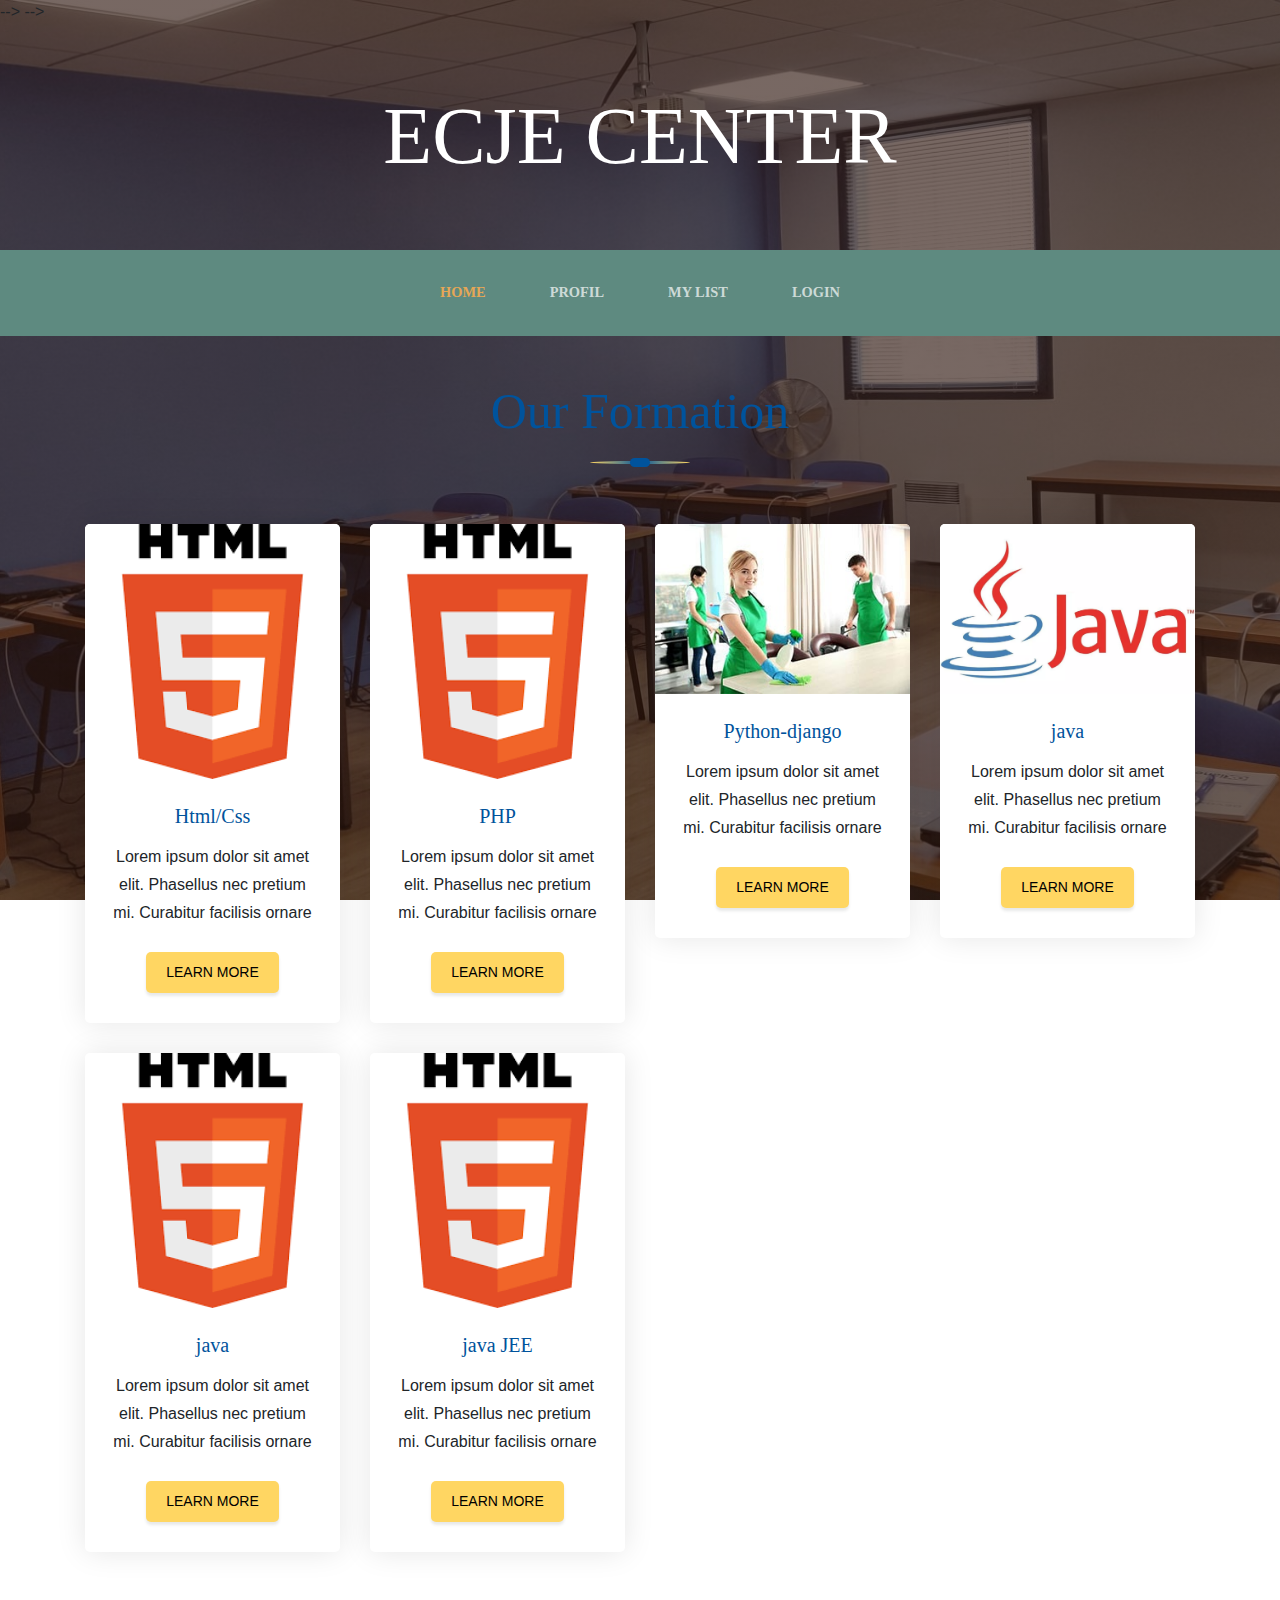
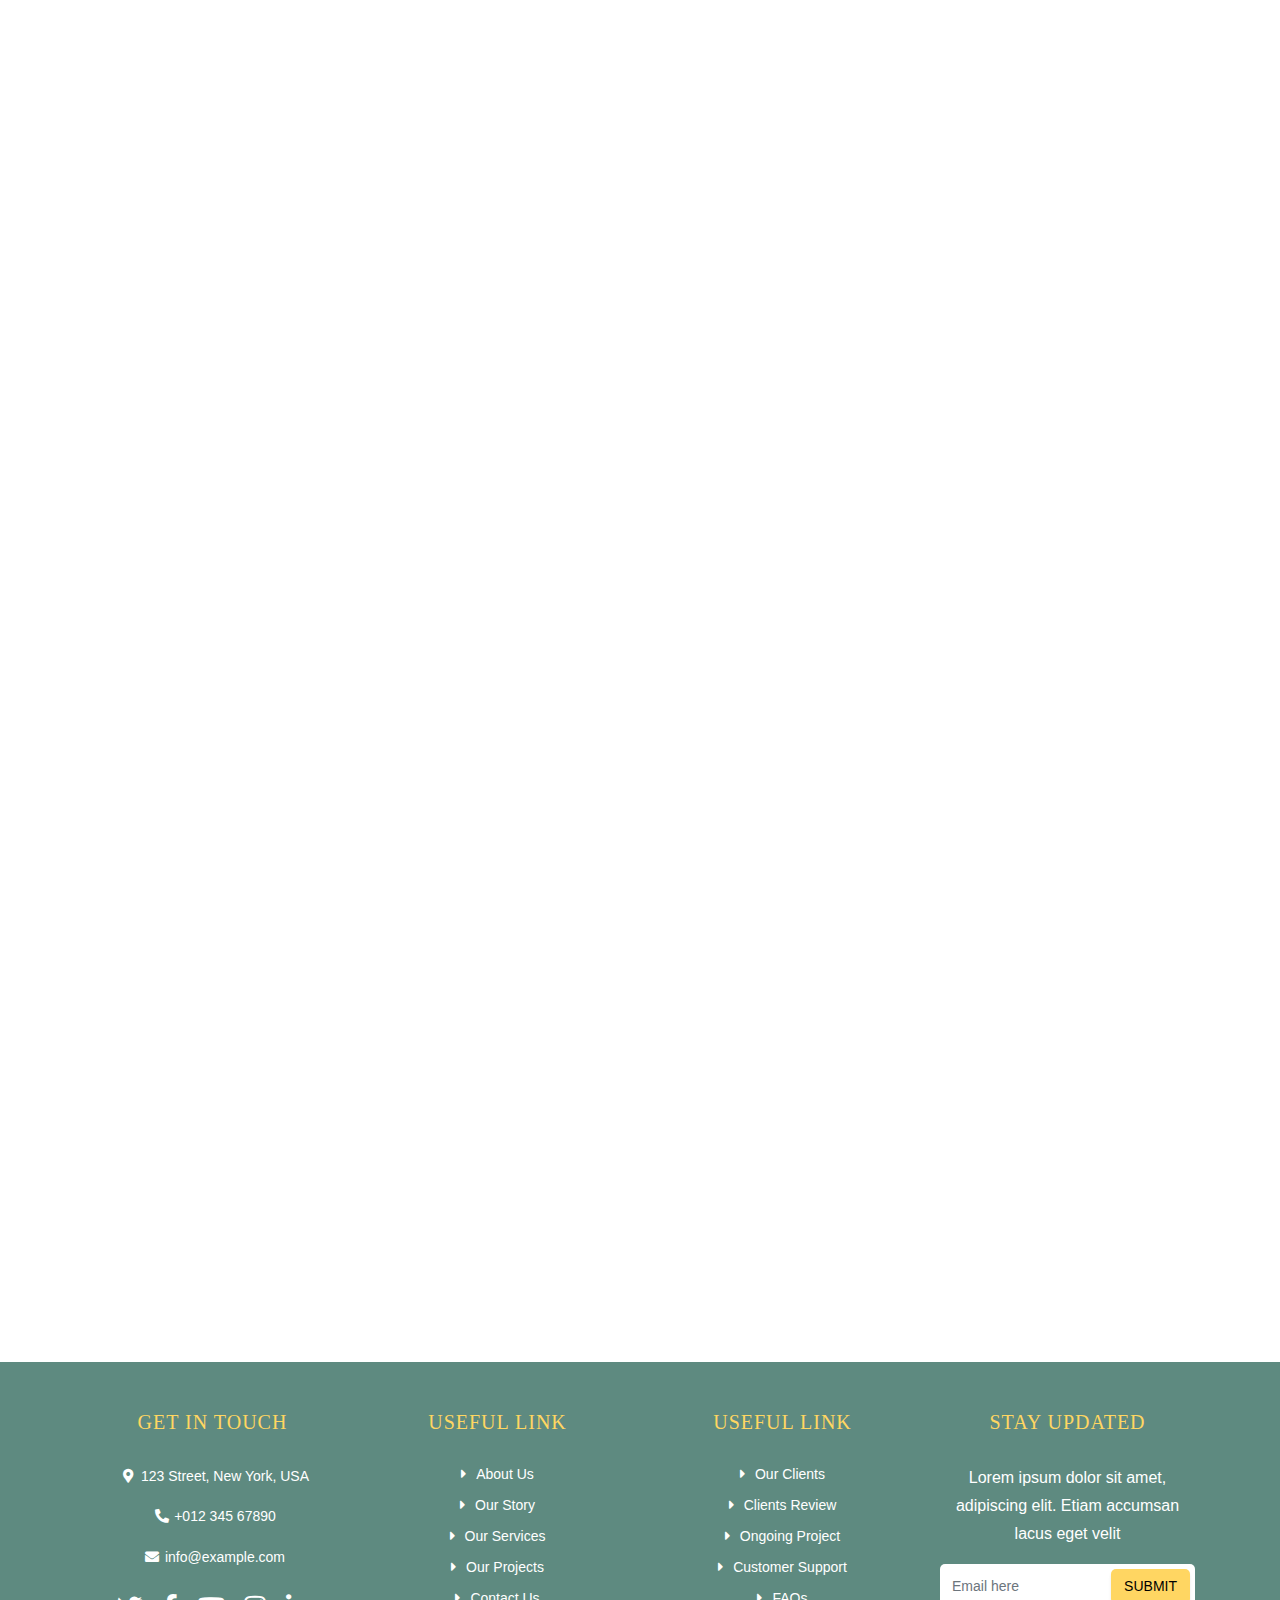
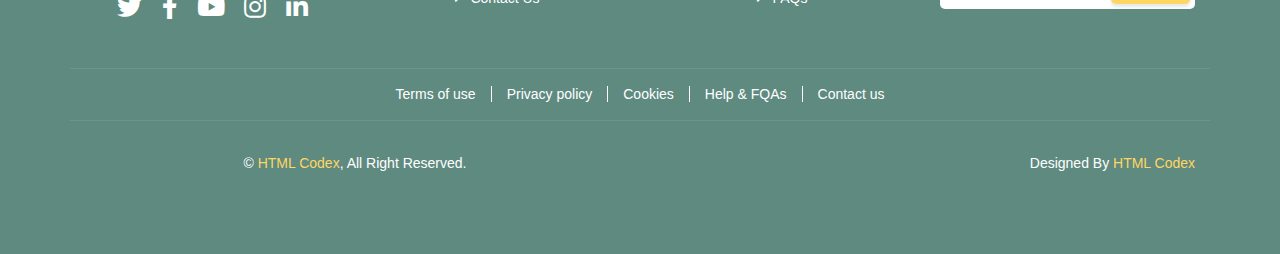
<file: index.html>
<!DOCTYPE html>
<html lang="en">

<head>

  <meta charset="utf-8">
  <meta name="viewport" content="width=device-width, initial-scale=1, shrink-to-fit=no">
  <meta name="description" content="">
  <meta name="author" content="">
  <title>ECJE </title>
  <link href="vendor/bootstrap/css/bootstrap.min.css" rel="stylesheet">
  <link href="css/business-casual.min.css" rel="stylesheet">



<!-- ------------- -->
  <link href="https://fonts.googleapis.com/css2?family=Montserrat:wght@100;300;400&display=swap" rel="stylesheet">
  <link href="https://stackpath.bootstrapcdn.com/bootstrap/4.4.1/css/bootstrap.min.css" rel="stylesheet"> -->
  <link href="https://cdnjs.cloudflare.com/ajax/libs/font-awesome/5.10.0/css/all.min.css" rel="stylesheet">
  <link href="lib/owlcarousel/assets/owl.carousel.min.css" rel="stylesheet">
  <link href="lib/lightbox/css/lightbox.min.css" rel="stylesheet"> -->
  <!-- Template Stylesheet -->
  <link href="css/style.css" rel="stylesheet">


</head>

<body>



  <h1 class="site-heading text-center text-white d-none d-lg-block">
    <span class="site-heading-upper text-primary mb-3"></span>
    <span class="site-heading-lower">ECJE CENTER</span>
  </h1>




  <!-- Navigation -->
  <nav class="navbar navbar-expand-lg navbar-dark py-lg-4" id="mainNav">
    <div class="container">
      <a class="navbar-brand text-uppercase text-expanded font-weight-bold d-lg-none" href="#">Start Bootstrap</a>
      <button class="navbar-toggler" type="button" data-toggle="collapse" data-target="#navbarResponsive" aria-controls="navbarResponsive" aria-expanded="false" aria-label="Toggle navigation">
        <span class="navbar-toggler-icon"></span>
      </button>
      <div class="collapse navbar-collapse" id="navbarResponsive">
        <ul class="navbar-nav mx-auto">
          <li class="nav-item active px-lg-4">
            <a class="nav-link text-uppercase text-expanded" href="index.html">Home
              <span class="sr-only">(current)</span>
            </a>
          </li>
          <li class="nav-item px-lg-4">
            <a class="nav-link text-uppercase text-expanded" href="about.html">Profil</a>
          </li>
          <li class="nav-item px-lg-4">
            <a class="nav-link text-uppercase text-expanded" href="products.html">My list</a>
          </li>
          <li class="nav-item px-lg-4">
            <a class="nav-link text-uppercase text-expanded" href="store.html">Login</a>
          </li>
        </ul>
      </div>
    </div>
  </nav>





<!-- Service Start -->
<div class="service">
    <div class="container">




        <div class="section-header">
            <h2>Our Formation</h2>
        </div>


        <div class="row">
            <div class="col-lg-3 col-md-6">
                <div class="service-item">
                    <img src="img/html.png" alt="Service">
                    <h3>Html/Css</h3>
                    <p>
                        Lorem ipsum dolor sit amet elit. Phasellus nec pretium mi. Curabitur facilisis ornare
                    </p>
                    <a class="btn" href="">Learn More</a>
                </div>
            </div>
            <div class="col-lg-3 col-md-6">
                <div class="service-item">
                    <img src="img/html.png" alt="Service">
                    <h3>PHP</h3>
                    <p>
                        Lorem ipsum dolor sit amet elit. Phasellus nec pretium mi. Curabitur facilisis ornare
                    </p>
                    <a class="btn" href="">Learn More</a>
                </div>
            </div>
            <div class="col-lg-3 col-md-6">
                <div class="service-item">
                    <img src="img/service-3.jpg" alt="Service">
                    <h3>Python-django</h3>
                    <p>
                        Lorem ipsum dolor sit amet elit. Phasellus nec pretium mi. Curabitur facilisis ornare
                    </p>
                    <a class="btn" href="">Learn More</a>
                </div>
            </div>
            <div class="col-lg-3 col-md-6">
                <div class="service-item">
                    <img src="img/java.webp" alt="Service">
                    <h3>java</h3>
                    <p>
                        Lorem ipsum dolor sit amet elit. Phasellus nec pretium mi. Curabitur facilisis ornare
                    </p>
                    <a class="btn" href="">Learn More</a>
                </div>
            </div>

            <div class="col-lg-3 col-md-6">
                <div class="service-item">
                    <img src="img/html.png" alt="Service">
                    <h3>java</h3>
                    <p>
                        Lorem ipsum dolor sit amet elit. Phasellus nec pretium mi. Curabitur facilisis ornare
                    </p>
                    <a class="btn" href="">Learn More</a>
                </div>
            </div>
            <div class="col-lg-3 col-md-6">
                <div class="service-item">
                    <img src="img/html.png" alt="Service">
                    <h3>java JEE</h3>
                    <p>
                        Lorem ipsum dolor sit amet elit. Phasellus nec pretium mi. Curabitur facilisis ornare
                    </p>
                    <a class="btn" href="">Learn More</a>
                </div>
            </div>



            
        </div>
    </div>
</div>
<!-- Service End -->


<br><br><br><br><br><br><br><br><br><br><br><br><br><br><br><br><br><br><br><br><br><br><br><br><br><br><br><br><br><br><br><br><br><br><br><br><br><br><br><br><br><br><br><br><br><br><br><br><br><br><br><br><br><br><br>


  <footer class="footer text-faded text-center py-5 footer">

    <!-- <div class="container">
      <p class="m-0 small">Copyright &copy; Your Website 2020</p>
    </div> -->

    <div class="container">
        <div class="row">
            <div class="col-md-6 col-lg-3">
                <div class="footer-contact">
                    <h2>Get In Touch</h2>
                    <p><i class="fa fa-map-marker-alt"></i>123 Street, New York, USA</p>
                    <p><i class="fa fa-phone-alt"></i>+012 345 67890</p>
                    <p><i class="fa fa-envelope"></i>info@example.com</p>
                    <div class="footer-social">
                        <a href=""><i class="fab fa-twitter"></i></a>
                        <a href=""><i class="fab fa-facebook-f"></i></a>
                        <a href=""><i class="fab fa-youtube"></i></a>
                        <a href=""><i class="fab fa-instagram"></i></a>
                        <a href=""><i class="fab fa-linkedin-in"></i></a>
                    </div>
                </div>
            </div>
            <div class="col-md-6 col-lg-3">
                <div class="footer-link">
                    <h2>Useful Link</h2>
                    <a href="">About Us</a>
                    <a href="">Our Story</a>
                    <a href="">Our Services</a>
                    <a href="">Our Projects</a>
                    <a href="">Contact Us</a>
                </div>
            </div>
            <div class="col-md-6 col-lg-3">
                <div class="footer-link">
                    <h2>Useful Link</h2>
                    <a href="">Our Clients</a>
                    <a href="">Clients Review</a>
                    <a href="">Ongoing Project</a>
                    <a href="">Customer Support</a>
                    <a href="">FAQs</a>
                </div>
            </div>
            <div class="col-md-6 col-lg-3">
                <div class="footer-form">
                    <h2>Stay Updated</h2>
                    <p>
                        Lorem ipsum dolor sit amet, adipiscing elit. Etiam accumsan lacus eget velit
                    </p>
                    <input class="form-control" placeholder="Email here">
                    <button class="btn">Submit</button>
                </div>
            </div>
        </div>
    </div>


    <div class="container footer-menu">
        <div class="f-menu">
            <a href="">Terms of use</a>
            <a href="">Privacy policy</a>
            <a href="">Cookies</a>
            <a href="">Help & FQAs</a>
            <a href="">Contact us</a>
        </div>
    </div>
    <div class="container copyright">
        <div class="row">
            <div class="col-md-6">
                <p>&copy; <a href="https://htmlcodex.com">HTML Codex</a>, All Right Reserved.</p>
            </div>
            <div class="col-md-6">
                <p>Designed By <a href="https://htmlcodex.com">HTML Codex</a></p>
            </div>
        </div>
    </div>


    
  </footer>




</body>

</html>
</file>
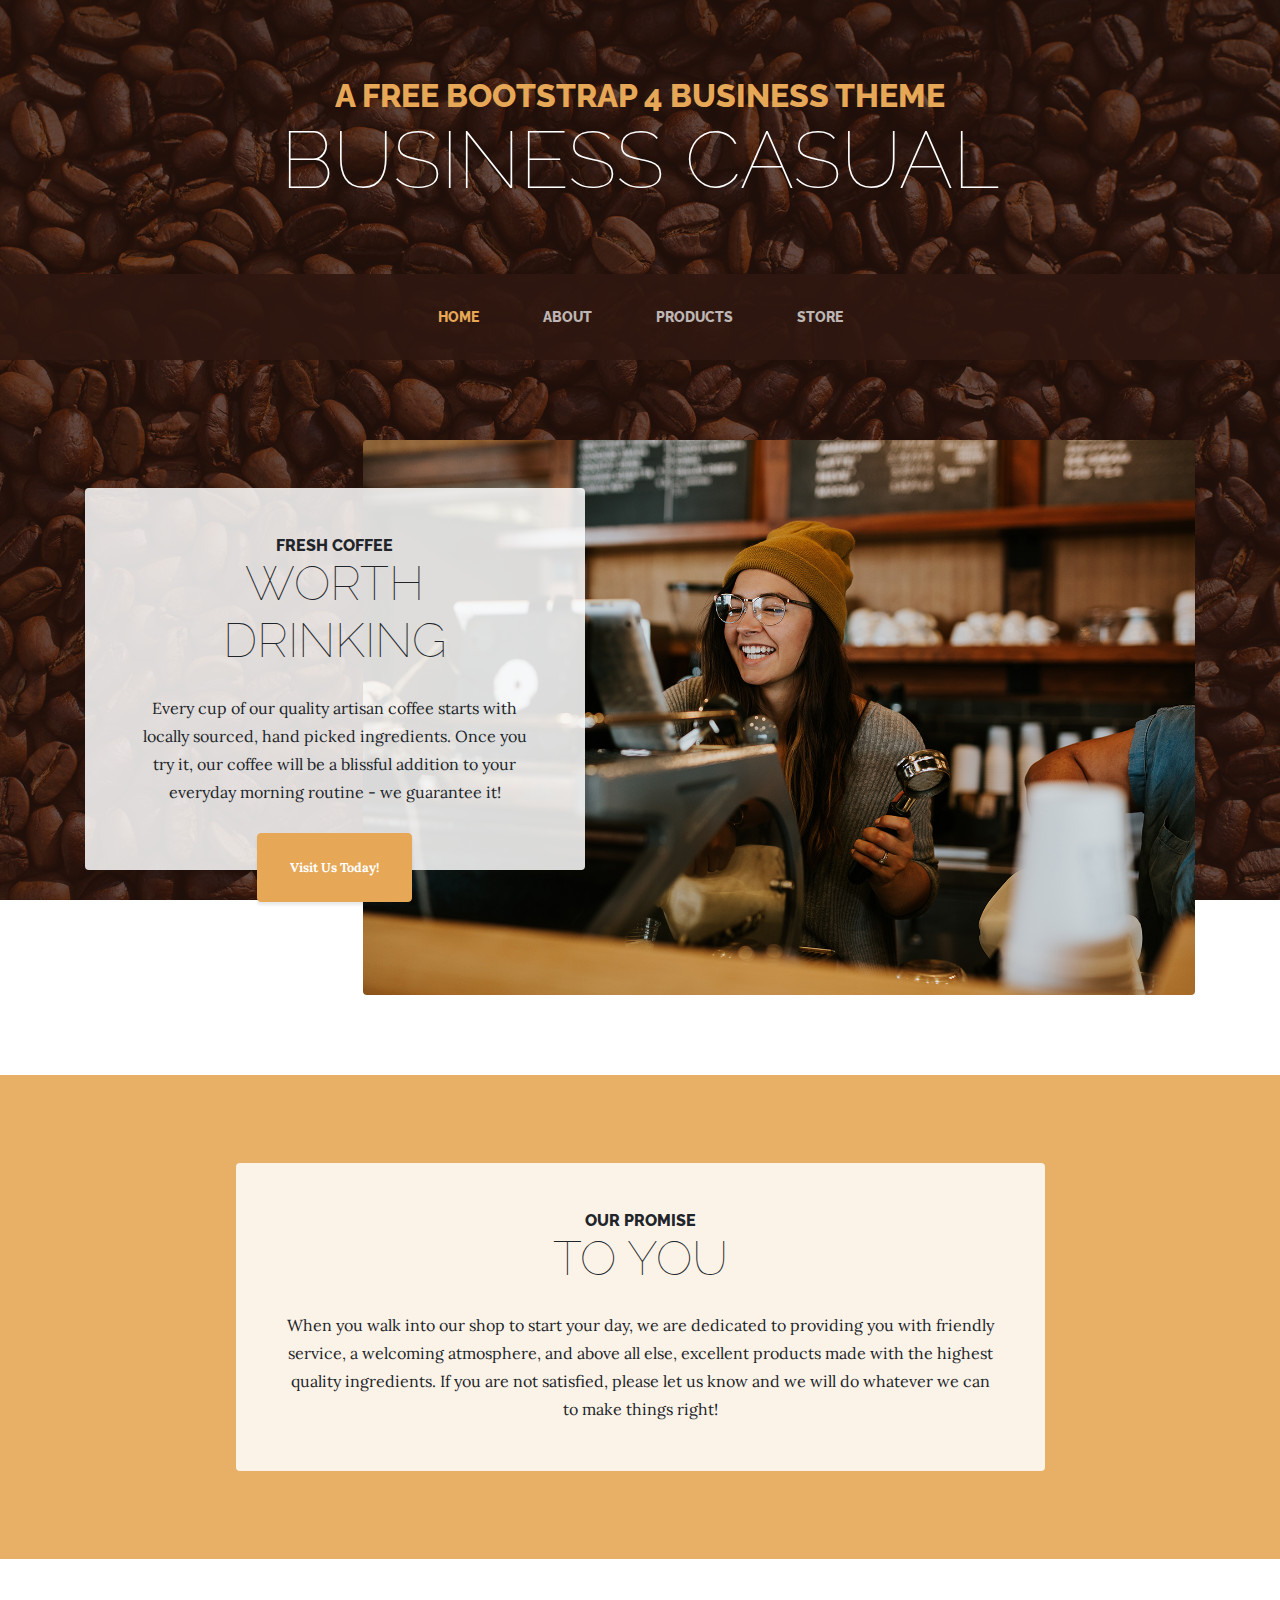
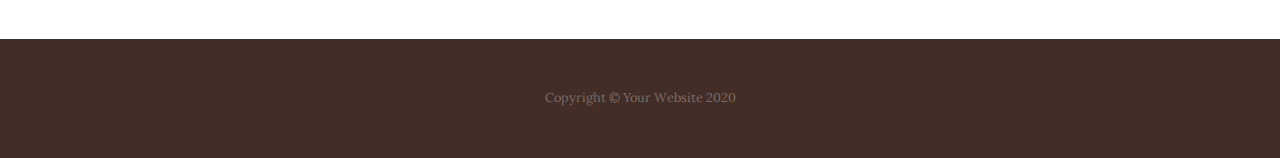
<file: startbootstrap-business-casual-gh-pages/index.html>
<!DOCTYPE html>
<html lang="en">

<head>

  <meta charset="utf-8">
  <meta name="viewport" content="width=device-width, initial-scale=1, shrink-to-fit=no">
  <meta name="description" content="">
  <meta name="author" content="">

  <title>Business Casual - Start Bootstrap Theme</title>

  <!-- Bootstrap core CSS -->
  <link href="vendor/bootstrap/css/bootstrap.min.css" rel="stylesheet">

  <!-- Custom fonts for this template -->
  <link href="https://fonts.googleapis.com/css?family=Raleway:100,100i,200,200i,300,300i,400,400i,500,500i,600,600i,700,700i,800,800i,900,900i" rel="stylesheet">
  <link href="https://fonts.googleapis.com/css?family=Lora:400,400i,700,700i" rel="stylesheet">

  <!-- Custom styles for this template -->
  <link href="css/business-casual.min.css" rel="stylesheet">

</head>

<body>

  <h1 class="site-heading text-center text-white d-none d-lg-block">
    <span class="site-heading-upper text-primary mb-3">A Free Bootstrap 4 Business Theme</span>
    <span class="site-heading-lower">Business Casual</span>
  </h1>

  <!-- Navigation -->
  <nav class="navbar navbar-expand-lg navbar-dark py-lg-4" id="mainNav">
    <div class="container">
      <a class="navbar-brand text-uppercase text-expanded font-weight-bold d-lg-none" href="#">Start Bootstrap</a>
      <button class="navbar-toggler" type="button" data-toggle="collapse" data-target="#navbarResponsive" aria-controls="navbarResponsive" aria-expanded="false" aria-label="Toggle navigation">
        <span class="navbar-toggler-icon"></span>
      </button>
      <div class="collapse navbar-collapse" id="navbarResponsive">
        <ul class="navbar-nav mx-auto">
          <li class="nav-item active px-lg-4">
            <a class="nav-link text-uppercase text-expanded" href="index.html">Home
              <span class="sr-only">(current)</span>
            </a>
          </li>
          <li class="nav-item px-lg-4">
            <a class="nav-link text-uppercase text-expanded" href="about.html">About</a>
          </li>
          <li class="nav-item px-lg-4">
            <a class="nav-link text-uppercase text-expanded" href="products.html">Products</a>
          </li>
          <li class="nav-item px-lg-4">
            <a class="nav-link text-uppercase text-expanded" href="store.html">Store</a>
          </li>
        </ul>
      </div>
    </div>
  </nav>

  <section class="page-section clearfix">
    <div class="container">
      <div class="intro">
        <img class="intro-img img-fluid mb-3 mb-lg-0 rounded" src="img/intro.jpg" alt="">
        <div class="intro-text left-0 text-center bg-faded p-5 rounded">
          <h2 class="section-heading mb-4">
            <span class="section-heading-upper">Fresh Coffee</span>
            <span class="section-heading-lower">Worth Drinking</span>
          </h2>
          <p class="mb-3">Every cup of our quality artisan coffee starts with locally sourced, hand picked ingredients. Once you try it, our coffee will be a blissful addition to your everyday morning routine - we guarantee it!
          </p>
          <div class="intro-button mx-auto">
            <a class="btn btn-primary btn-xl" href="#">Visit Us Today!</a>
          </div>
        </div>
      </div>
    </div>
  </section>

  <section class="page-section cta">
    <div class="container">
      <div class="row">
        <div class="col-xl-9 mx-auto">
          <div class="cta-inner text-center rounded">
            <h2 class="section-heading mb-4">
              <span class="section-heading-upper">Our Promise</span>
              <span class="section-heading-lower">To You</span>
            </h2>
            <p class="mb-0">When you walk into our shop to start your day, we are dedicated to providing you with friendly service, a welcoming atmosphere, and above all else, excellent products made with the highest quality ingredients. If you are not satisfied, please let us know and we will do whatever we can to make things right!</p>
          </div>
        </div>
      </div>
    </div>
  </section>

  <footer class="footer text-faded text-center py-5">
    <div class="container">
      <p class="m-0 small">Copyright &copy; Your Website 2020</p>
    </div>
  </footer>

  <!-- Bootstrap core JavaScript -->
  <script src="vendor/jquery/jquery.min.js"></script>
  <script src="vendor/bootstrap/js/bootstrap.bundle.min.js"></script>

</body>

</html>
</file>
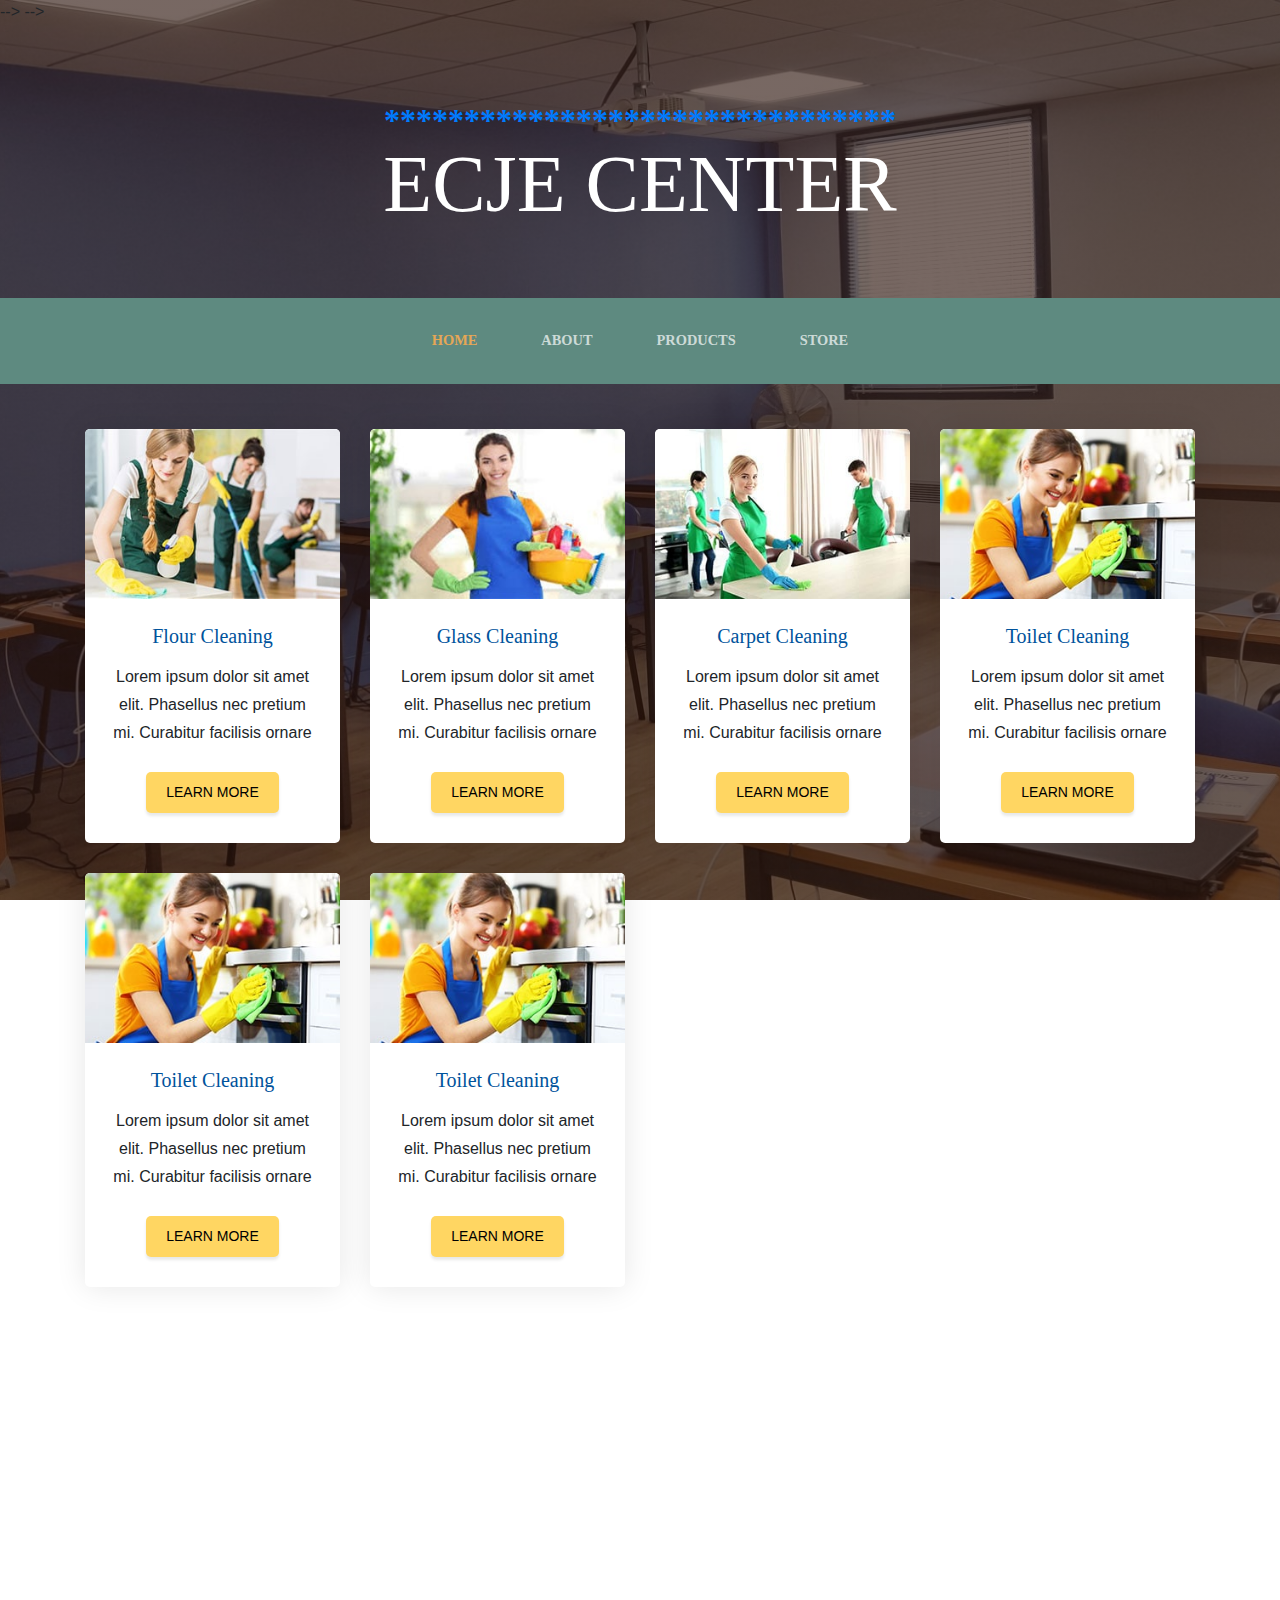
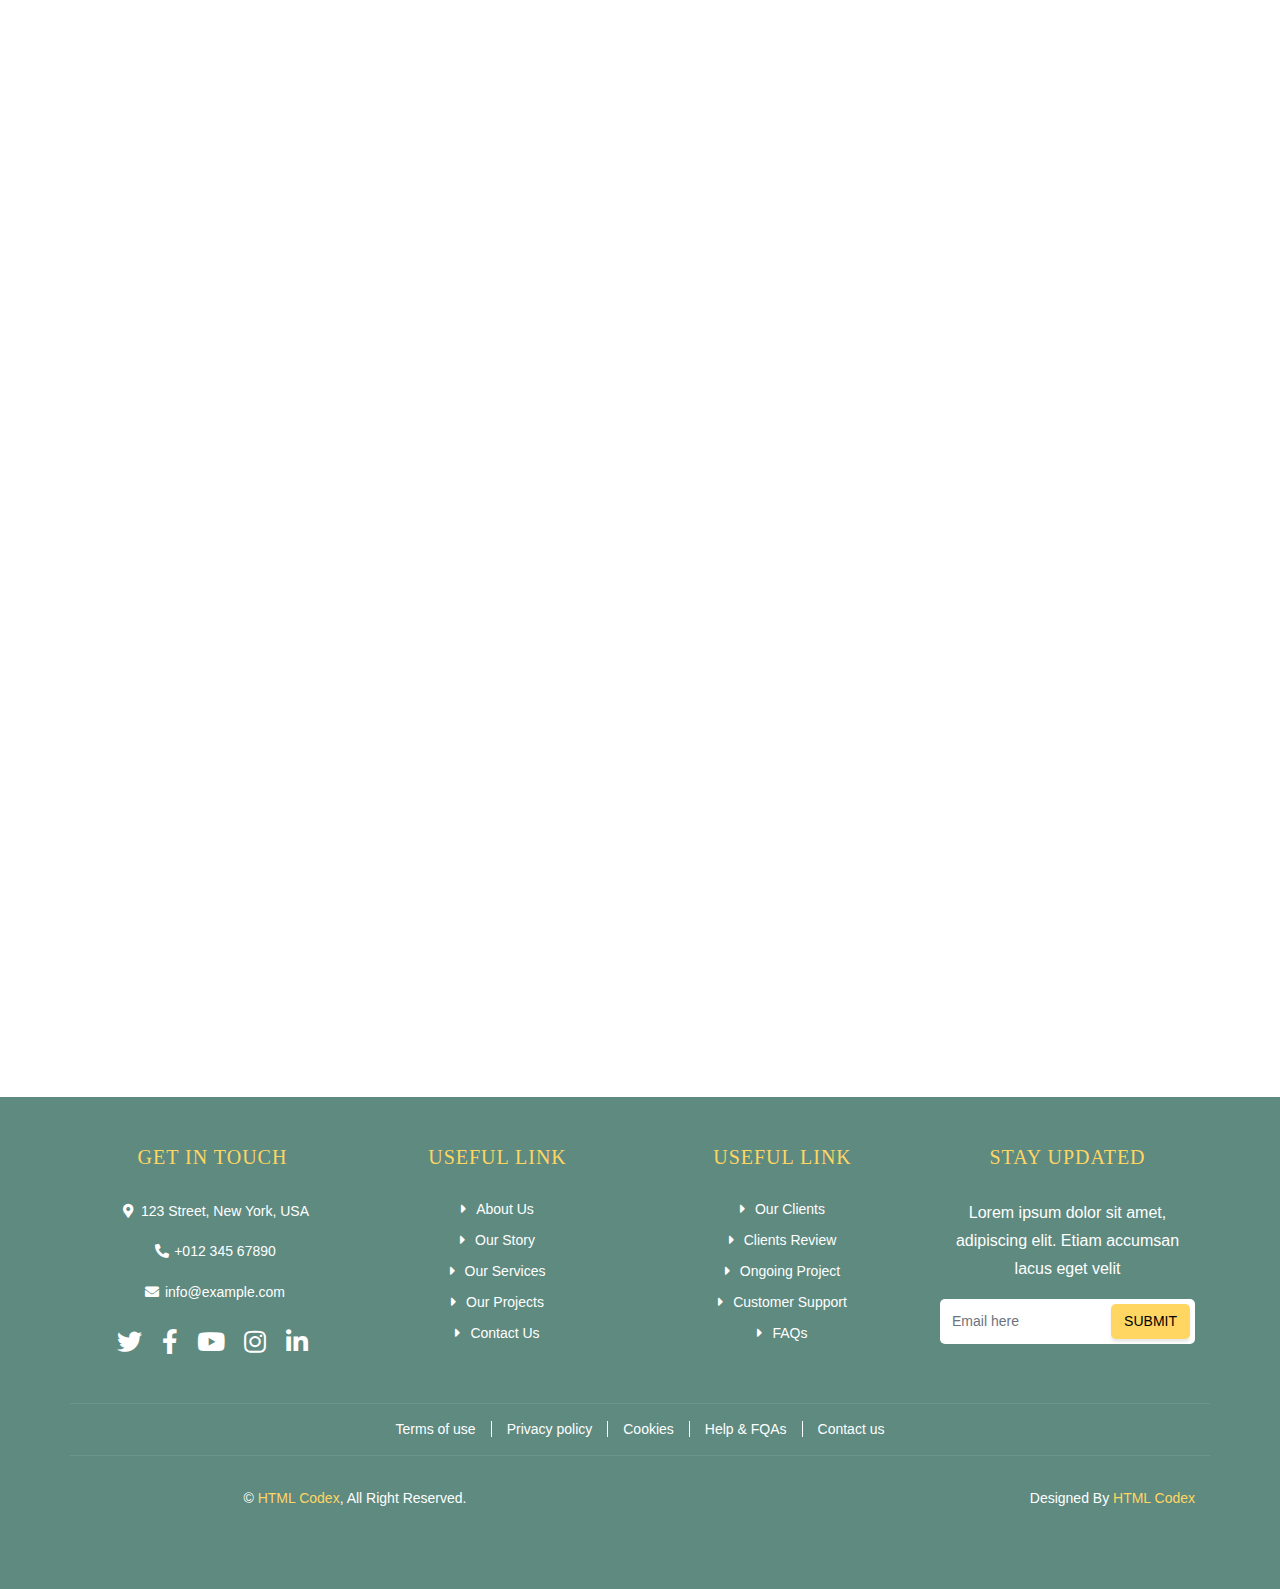
<file: indexorigin.html>
<!DOCTYPE html>
<html lang="en">

<head>

  <meta charset="utf-8">
  <meta name="viewport" content="width=device-width, initial-scale=1, shrink-to-fit=no">
  <meta name="description" content="">
  <meta name="author" content="">
  <title>ECJE </title>
  <link href="vendor/bootstrap/css/bootstrap.min.css" rel="stylesheet">
  <link href="css/business-casual.min.css" rel="stylesheet">



<!-- ------------- -->
  <link href="https://fonts.googleapis.com/css2?family=Montserrat:wght@100;300;400&display=swap" rel="stylesheet">
  <link href="https://stackpath.bootstrapcdn.com/bootstrap/4.4.1/css/bootstrap.min.css" rel="stylesheet"> -->
  <link href="https://cdnjs.cloudflare.com/ajax/libs/font-awesome/5.10.0/css/all.min.css" rel="stylesheet">
  <link href="lib/owlcarousel/assets/owl.carousel.min.css" rel="stylesheet">
  <link href="lib/lightbox/css/lightbox.min.css" rel="stylesheet"> -->
  <!-- Template Stylesheet -->
  <link href="css/style.css" rel="stylesheet">


</head>

<body>



  <h1 class="site-heading text-center text-white d-none d-lg-block">
    <span class="site-heading-upper text-primary mb-3">********************************</span>
    <span class="site-heading-lower">ECJE CENTER</span>
  </h1>




  <!-- Navigation -->
  <nav class="navbar navbar-expand-lg navbar-dark py-lg-4" id="mainNav">
    <div class="container">
      <a class="navbar-brand text-uppercase text-expanded font-weight-bold d-lg-none" href="#">Start Bootstrap</a>
      <button class="navbar-toggler" type="button" data-toggle="collapse" data-target="#navbarResponsive" aria-controls="navbarResponsive" aria-expanded="false" aria-label="Toggle navigation">
        <span class="navbar-toggler-icon"></span>
      </button>
      <div class="collapse navbar-collapse" id="navbarResponsive">
        <ul class="navbar-nav mx-auto">
          <li class="nav-item active px-lg-4">
            <a class="nav-link text-uppercase text-expanded" href="index.html">Home
              <span class="sr-only">(current)</span>
            </a>
          </li>
          <li class="nav-item px-lg-4">
            <a class="nav-link text-uppercase text-expanded" href="about.html">About</a>
          </li>
          <li class="nav-item px-lg-4">
            <a class="nav-link text-uppercase text-expanded" href="products.html">Products</a>
          </li>
          <li class="nav-item px-lg-4">
            <a class="nav-link text-uppercase text-expanded" href="store.html">Store</a>
          </li>
        </ul>
      </div>
    </div>
  </nav>





<!-- Service Start -->
<div class="service">
    <div class="container">




        <!-- <div class="section-header">
            <p>Our Services</p>
            <h2>Provide Services Worldwide</h2>
        </div> -->


        <div class="row">
            <div class="col-lg-3 col-md-6">
                <div class="service-item">
                    <img src="img/service-1.jpg" alt="Service">
                    <h3>Flour Cleaning</h3>
                    <p>
                        Lorem ipsum dolor sit amet elit. Phasellus nec pretium mi. Curabitur facilisis ornare
                    </p>
                    <a class="btn" href="">Learn More</a>
                </div>
            </div>
            <div class="col-lg-3 col-md-6">
                <div class="service-item">
                    <img src="img/service-2.jpg" alt="Service">
                    <h3>Glass Cleaning</h3>
                    <p>
                        Lorem ipsum dolor sit amet elit. Phasellus nec pretium mi. Curabitur facilisis ornare
                    </p>
                    <a class="btn" href="">Learn More</a>
                </div>
            </div>
            <div class="col-lg-3 col-md-6">
                <div class="service-item">
                    <img src="img/service-3.jpg" alt="Service">
                    <h3>Carpet Cleaning</h3>
                    <p>
                        Lorem ipsum dolor sit amet elit. Phasellus nec pretium mi. Curabitur facilisis ornare
                    </p>
                    <a class="btn" href="">Learn More</a>
                </div>
            </div>
            <div class="col-lg-3 col-md-6">
                <div class="service-item">
                    <img src="img/service-4.jpg" alt="Service">
                    <h3>Toilet Cleaning</h3>
                    <p>
                        Lorem ipsum dolor sit amet elit. Phasellus nec pretium mi. Curabitur facilisis ornare
                    </p>
                    <a class="btn" href="">Learn More</a>
                </div>
            </div>

            <div class="col-lg-3 col-md-6">
                <div class="service-item">
                    <img src="img/service-4.jpg" alt="Service">
                    <h3>Toilet Cleaning</h3>
                    <p>
                        Lorem ipsum dolor sit amet elit. Phasellus nec pretium mi. Curabitur facilisis ornare
                    </p>
                    <a class="btn" href="">Learn More</a>
                </div>
            </div>
            <div class="col-lg-3 col-md-6">
                <div class="service-item">
                    <img src="img/service-4.jpg" alt="Service">
                    <h3>Toilet Cleaning</h3>
                    <p>
                        Lorem ipsum dolor sit amet elit. Phasellus nec pretium mi. Curabitur facilisis ornare
                    </p>
                    <a class="btn" href="">Learn More</a>
                </div>
            </div>



            
        </div>
    </div>
</div>
<!-- Service End -->


<br><br><br><br><br><br><br><br><br><br><br><br><br><br><br><br><br><br><br><br><br><br><br><br><br><br><br><br><br><br><br><br><br><br><br><br><br><br><br><br><br><br><br><br><br><br><br><br><br><br><br><br><br><br><br>


  <footer class="footer text-faded text-center py-5 footer">

    <!-- <div class="container">
      <p class="m-0 small">Copyright &copy; Your Website 2020</p>
    </div> -->

    <div class="container">
        <div class="row">
            <div class="col-md-6 col-lg-3">
                <div class="footer-contact">
                    <h2>Get In Touch</h2>
                    <p><i class="fa fa-map-marker-alt"></i>123 Street, New York, USA</p>
                    <p><i class="fa fa-phone-alt"></i>+012 345 67890</p>
                    <p><i class="fa fa-envelope"></i>info@example.com</p>
                    <div class="footer-social">
                        <a href=""><i class="fab fa-twitter"></i></a>
                        <a href=""><i class="fab fa-facebook-f"></i></a>
                        <a href=""><i class="fab fa-youtube"></i></a>
                        <a href=""><i class="fab fa-instagram"></i></a>
                        <a href=""><i class="fab fa-linkedin-in"></i></a>
                    </div>
                </div>
            </div>
            <div class="col-md-6 col-lg-3">
                <div class="footer-link">
                    <h2>Useful Link</h2>
                    <a href="">About Us</a>
                    <a href="">Our Story</a>
                    <a href="">Our Services</a>
                    <a href="">Our Projects</a>
                    <a href="">Contact Us</a>
                </div>
            </div>
            <div class="col-md-6 col-lg-3">
                <div class="footer-link">
                    <h2>Useful Link</h2>
                    <a href="">Our Clients</a>
                    <a href="">Clients Review</a>
                    <a href="">Ongoing Project</a>
                    <a href="">Customer Support</a>
                    <a href="">FAQs</a>
                </div>
            </div>
            <div class="col-md-6 col-lg-3">
                <div class="footer-form">
                    <h2>Stay Updated</h2>
                    <p>
                        Lorem ipsum dolor sit amet, adipiscing elit. Etiam accumsan lacus eget velit
                    </p>
                    <input class="form-control" placeholder="Email here">
                    <button class="btn">Submit</button>
                </div>
            </div>
        </div>
    </div>


    <div class="container footer-menu">
        <div class="f-menu">
            <a href="">Terms of use</a>
            <a href="">Privacy policy</a>
            <a href="">Cookies</a>
            <a href="">Help & FQAs</a>
            <a href="">Contact us</a>
        </div>
    </div>
    <div class="container copyright">
        <div class="row">
            <div class="col-md-6">
                <p>&copy; <a href="https://htmlcodex.com">HTML Codex</a>, All Right Reserved.</p>
            </div>
            <div class="col-md-6">
                <p>Designed By <a href="https://htmlcodex.com">HTML Codex</a></p>
            </div>
        </div>
    </div>


    
  </footer>




</body>

</html>
</file>
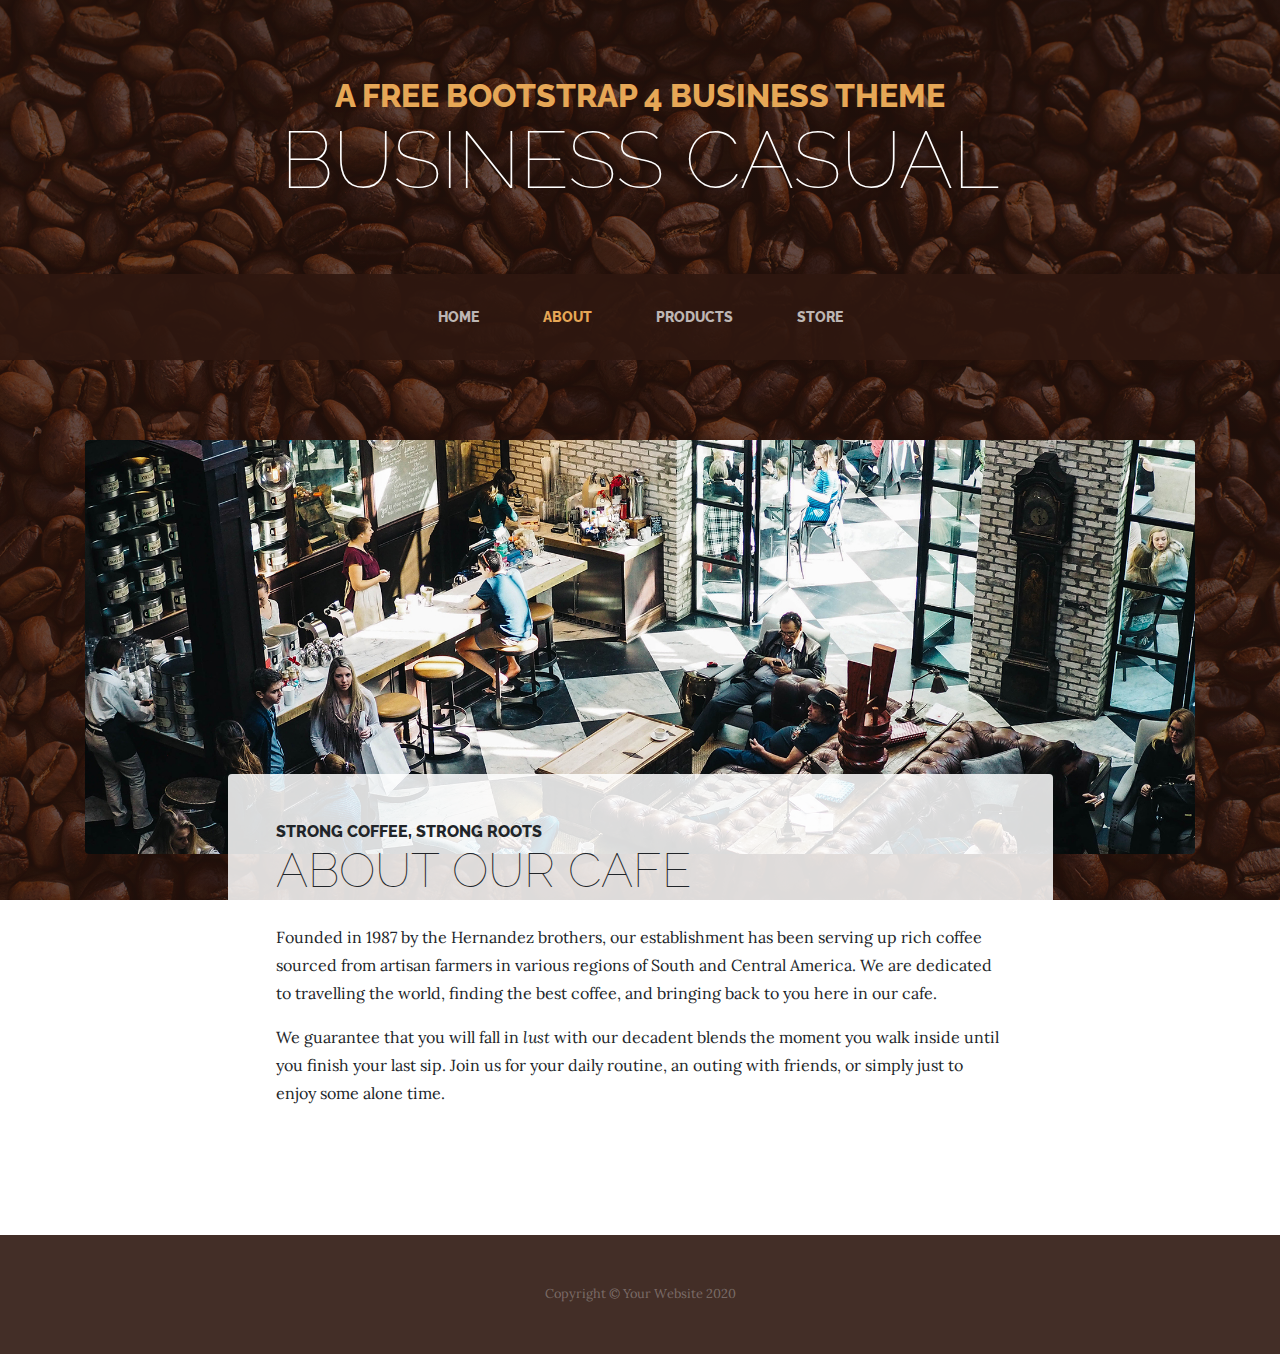
<file: startbootstrap-business-casual-gh-pages/about.html>
<!DOCTYPE html>
<html lang="en">

<head>

  <meta charset="utf-8">
  <meta name="viewport" content="width=device-width, initial-scale=1, shrink-to-fit=no">
  <meta name="description" content="">
  <meta name="author" content="">

  <title>Business Casual - Start Bootstrap Theme</title>

  <!-- Bootstrap core CSS -->
  <link href="vendor/bootstrap/css/bootstrap.min.css" rel="stylesheet">

  <!-- Custom fonts for this template -->
  <link href="https://fonts.googleapis.com/css?family=Raleway:100,100i,200,200i,300,300i,400,400i,500,500i,600,600i,700,700i,800,800i,900,900i" rel="stylesheet">
  <link href="https://fonts.googleapis.com/css?family=Lora:400,400i,700,700i" rel="stylesheet">

  <!-- Custom styles for this template -->
  <link href="css/business-casual.min.css" rel="stylesheet">

</head>

<body>

  <h1 class="site-heading text-center text-white d-none d-lg-block">
    <span class="site-heading-upper text-primary mb-3">A Free Bootstrap 4 Business Theme</span>
    <span class="site-heading-lower">Business Casual</span>
  </h1>

  <!-- Navigation -->
  <nav class="navbar navbar-expand-lg navbar-dark py-lg-4" id="mainNav">
    <div class="container">
      <a class="navbar-brand text-uppercase text-expanded font-weight-bold d-lg-none" href="#">Start Bootstrap</a>
      <button class="navbar-toggler" type="button" data-toggle="collapse" data-target="#navbarResponsive" aria-controls="navbarResponsive" aria-expanded="false" aria-label="Toggle navigation">
        <span class="navbar-toggler-icon"></span>
      </button>
      <div class="collapse navbar-collapse" id="navbarResponsive">
        <ul class="navbar-nav mx-auto">
          <li class="nav-item px-lg-4">
            <a class="nav-link text-uppercase text-expanded" href="index.html">Home
              <span class="sr-only">(current)</span>
            </a>
          </li>
          <li class="nav-item active px-lg-4">
            <a class="nav-link text-uppercase text-expanded" href="about.html">About</a>
          </li>
          <li class="nav-item px-lg-4">
            <a class="nav-link text-uppercase text-expanded" href="products.html">Products</a>
          </li>
          <li class="nav-item px-lg-4">
            <a class="nav-link text-uppercase text-expanded" href="store.html">Store</a>
          </li>
        </ul>
      </div>
    </div>
  </nav>

  <section class="page-section about-heading">
    <div class="container">
      <img class="img-fluid rounded about-heading-img mb-3 mb-lg-0" src="img/about.jpg" alt="">
      <div class="about-heading-content">
        <div class="row">
          <div class="col-xl-9 col-lg-10 mx-auto">
            <div class="bg-faded rounded p-5">
              <h2 class="section-heading mb-4">
                <span class="section-heading-upper">Strong Coffee, Strong Roots</span>
                <span class="section-heading-lower">About Our Cafe</span>
              </h2>
              <p>Founded in 1987 by the Hernandez brothers, our establishment has been serving up rich coffee sourced from artisan farmers in various regions of South and Central America. We are dedicated to travelling the world, finding the best coffee, and bringing back to you here in our cafe.</p>
              <p class="mb-0">We guarantee that you will fall in <em>lust</em> with our decadent blends the moment you walk inside until you finish your last sip. Join us for your daily routine, an outing with friends, or simply just to enjoy some alone time.</p>
            </div>
          </div>
        </div>
      </div>
    </div>
  </section>

  <footer class="footer text-faded text-center py-5">
    <div class="container">
      <p class="m-0 small">Copyright &copy; Your Website 2020</p>
    </div>
  </footer>

  <!-- Bootstrap core JavaScript -->
  <script src="vendor/jquery/jquery.min.js"></script>
  <script src="vendor/bootstrap/js/bootstrap.bundle.min.js"></script>

</body>

</html>
</file>
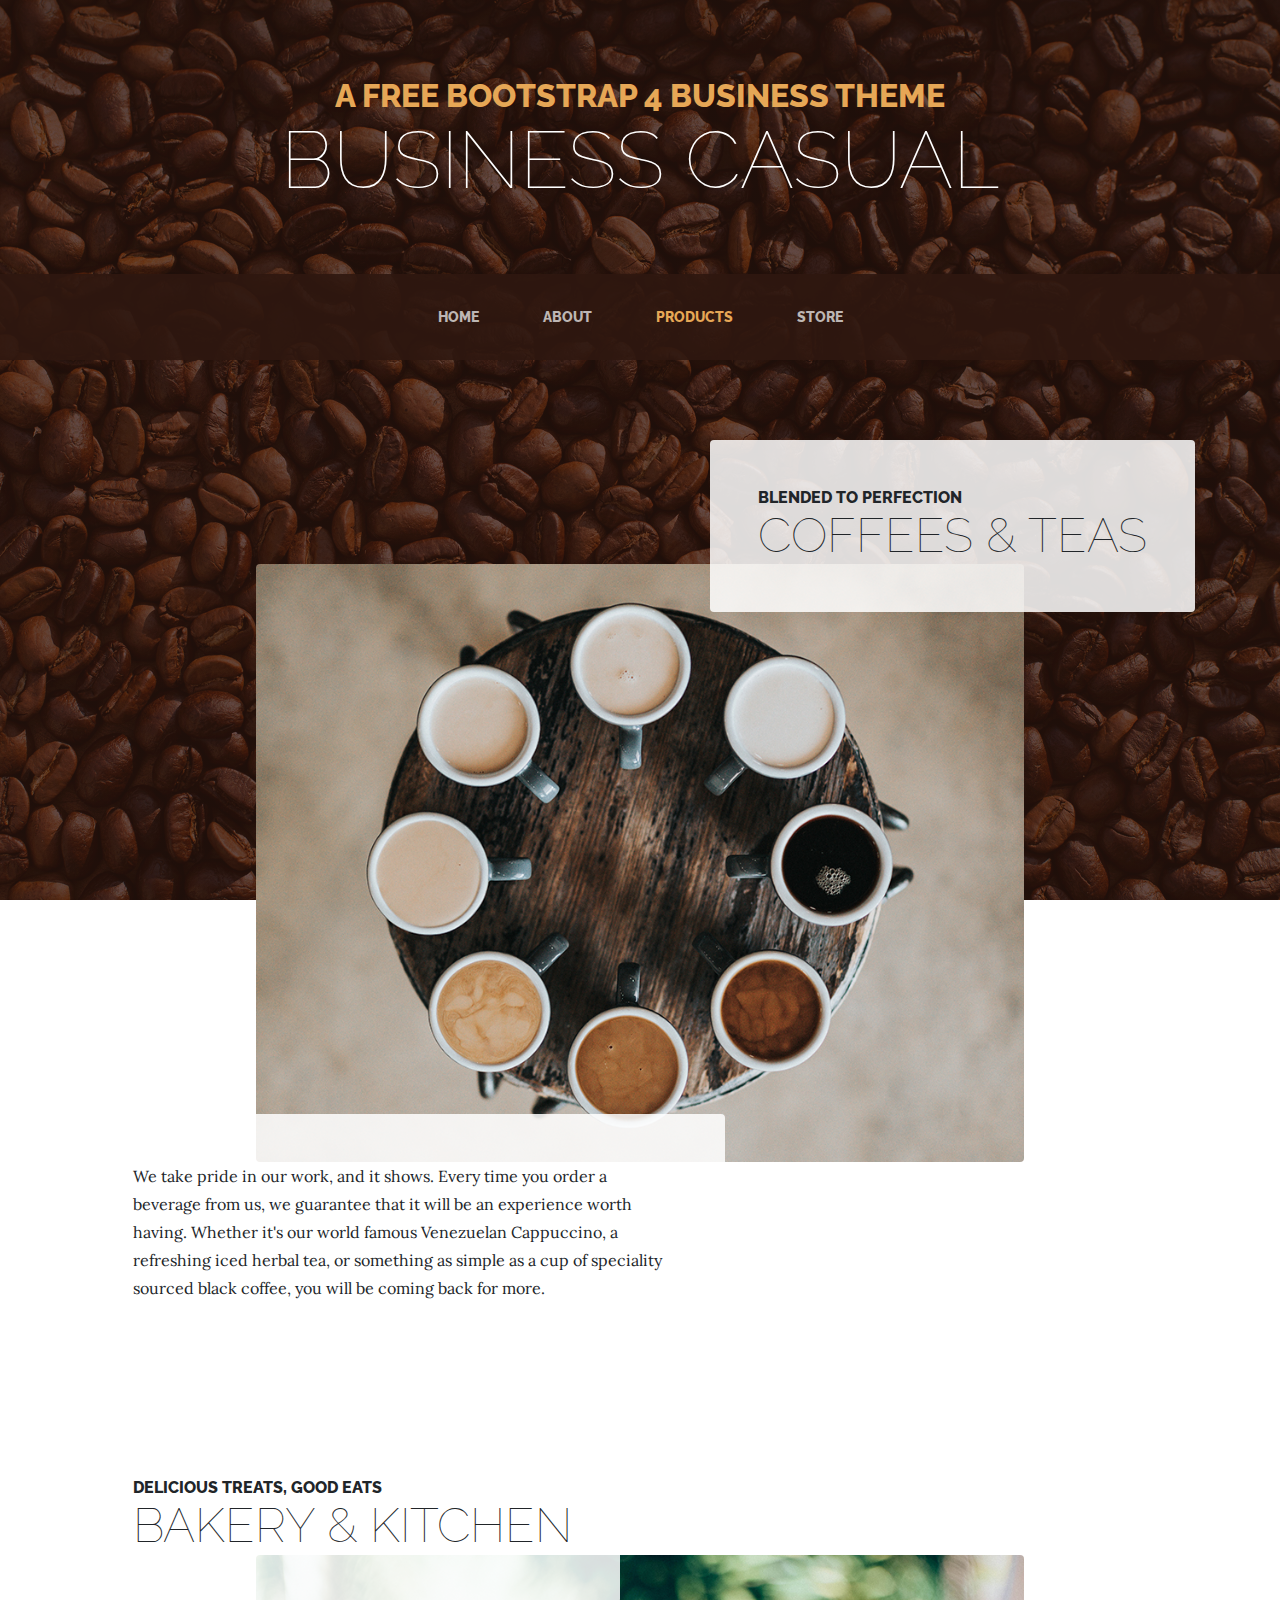
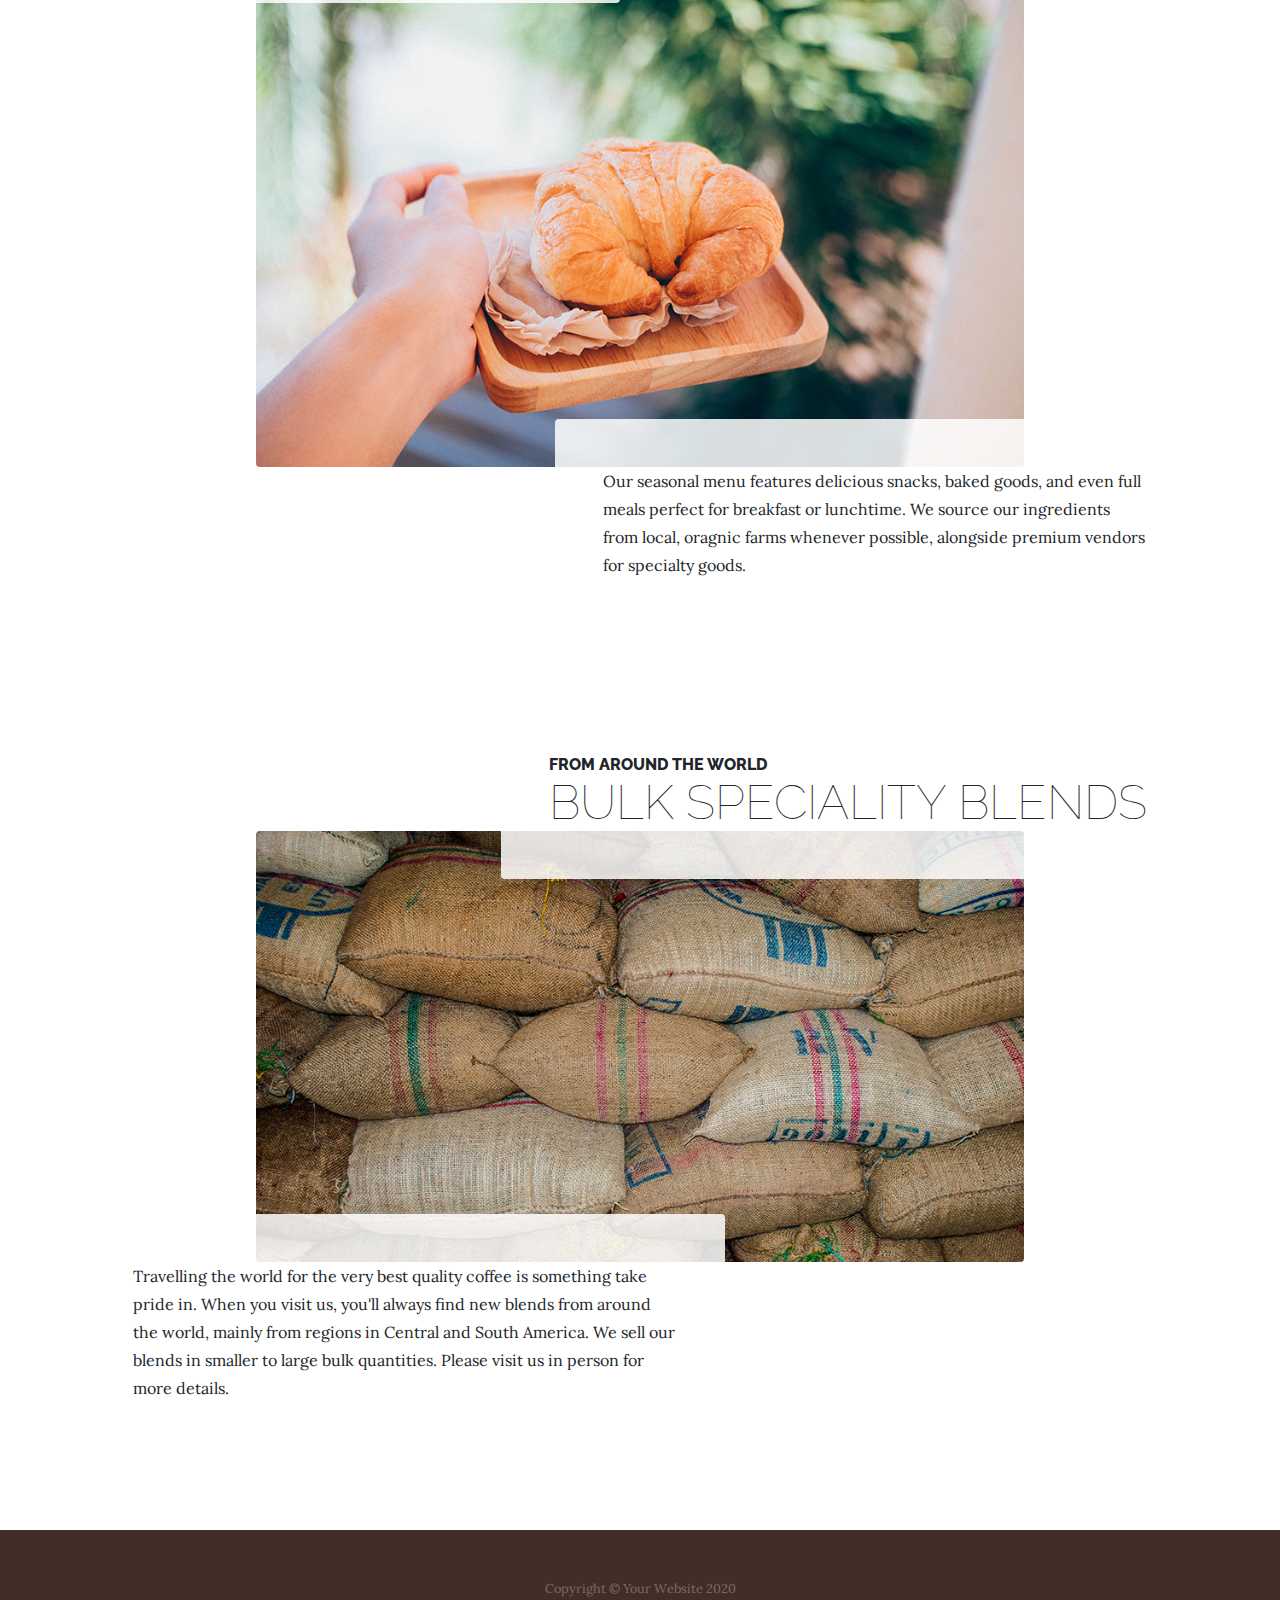
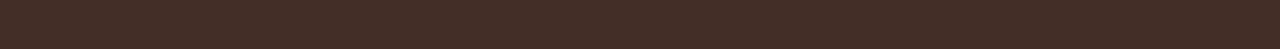
<file: startbootstrap-business-casual-gh-pages/products.html>
<!DOCTYPE html>
<html lang="en">

<head>

  <meta charset="utf-8">
  <meta name="viewport" content="width=device-width, initial-scale=1, shrink-to-fit=no">
  <meta name="description" content="">
  <meta name="author" content="">

  <title>Business Casual - Start Bootstrap Theme</title>

  <!-- Bootstrap core CSS -->
  <link href="vendor/bootstrap/css/bootstrap.min.css" rel="stylesheet">

  <!-- Custom fonts for this template -->
  <link href="https://fonts.googleapis.com/css?family=Raleway:100,100i,200,200i,300,300i,400,400i,500,500i,600,600i,700,700i,800,800i,900,900i" rel="stylesheet">
  <link href="https://fonts.googleapis.com/css?family=Lora:400,400i,700,700i" rel="stylesheet">

  <!-- Custom styles for this template -->
  <link href="css/business-casual.min.css" rel="stylesheet">

</head>

<body>

  <h1 class="site-heading text-center text-white d-none d-lg-block">
    <span class="site-heading-upper text-primary mb-3">A Free Bootstrap 4 Business Theme</span>
    <span class="site-heading-lower">Business Casual</span>
  </h1>

  <!-- Navigation -->
  <nav class="navbar navbar-expand-lg navbar-dark py-lg-4" id="mainNav">
    <div class="container">
      <a class="navbar-brand text-uppercase text-expanded font-weight-bold d-lg-none" href="#">Start Bootstrap</a>
      <button class="navbar-toggler" type="button" data-toggle="collapse" data-target="#navbarResponsive" aria-controls="navbarResponsive" aria-expanded="false" aria-label="Toggle navigation">
        <span class="navbar-toggler-icon"></span>
      </button>
      <div class="collapse navbar-collapse" id="navbarResponsive">
        <ul class="navbar-nav mx-auto">
          <li class="nav-item px-lg-4">
            <a class="nav-link text-uppercase text-expanded" href="index.html">Home
              <span class="sr-only">(current)</span>
            </a>
          </li>
          <li class="nav-item px-lg-4">
            <a class="nav-link text-uppercase text-expanded" href="about.html">About</a>
          </li>
          <li class="nav-item active px-lg-4">
            <a class="nav-link text-uppercase text-expanded" href="products.html">Products</a>
          </li>
          <li class="nav-item px-lg-4">
            <a class="nav-link text-uppercase text-expanded" href="store.html">Store</a>
          </li>
        </ul>
      </div>
    </div>
  </nav>

  <section class="page-section">
    <div class="container">
      <div class="product-item">
        <div class="product-item-title d-flex">
          <div class="bg-faded p-5 d-flex ml-auto rounded">
            <h2 class="section-heading mb-0">
              <span class="section-heading-upper">Blended to Perfection</span>
              <span class="section-heading-lower">Coffees &amp; Teas</span>
            </h2>
          </div>
        </div>
        <img class="product-item-img mx-auto d-flex rounded img-fluid mb-3 mb-lg-0" src="img/products-01.jpg" alt="">
        <div class="product-item-description d-flex mr-auto">
          <div class="bg-faded p-5 rounded">
            <p class="mb-0">We take pride in our work, and it shows. Every time you order a beverage from us, we guarantee that it will be an experience worth having. Whether it's our world famous Venezuelan Cappuccino, a refreshing iced herbal tea, or something as simple as a cup of speciality sourced black coffee, you will be coming back for more.</p>
          </div>
        </div>
      </div>
    </div>
  </section>

  <section class="page-section">
    <div class="container">
      <div class="product-item">
        <div class="product-item-title d-flex">
          <div class="bg-faded p-5 d-flex mr-auto rounded">
            <h2 class="section-heading mb-0">
              <span class="section-heading-upper">Delicious Treats, Good Eats</span>
              <span class="section-heading-lower">Bakery &amp; Kitchen</span>
            </h2>
          </div>
        </div>
        <img class="product-item-img mx-auto d-flex rounded img-fluid mb-3 mb-lg-0" src="img/products-02.jpg" alt="">
        <div class="product-item-description d-flex ml-auto">
          <div class="bg-faded p-5 rounded">
            <p class="mb-0">Our seasonal menu features delicious snacks, baked goods, and even full meals perfect for breakfast or lunchtime. We source our ingredients from local, oragnic farms whenever possible, alongside premium vendors for specialty goods.</p>
          </div>
        </div>
      </div>
    </div>
  </section>

  <section class="page-section">
    <div class="container">
      <div class="product-item">
        <div class="product-item-title d-flex">
          <div class="bg-faded p-5 d-flex ml-auto rounded">
            <h2 class="section-heading mb-0">
              <span class="section-heading-upper">From Around the World</span>
              <span class="section-heading-lower">Bulk Speciality Blends</span>
            </h2>
          </div>
        </div>
        <img class="product-item-img mx-auto d-flex rounded img-fluid mb-3 mb-lg-0" src="img/products-03.jpg" alt="">
        <div class="product-item-description d-flex mr-auto">
          <div class="bg-faded p-5 rounded">
            <p class="mb-0">Travelling the world for the very best quality coffee is something take pride in. When you visit us, you'll always find new blends from around the world, mainly from regions in Central and South America. We sell our blends in smaller to large bulk quantities. Please visit us in person for more details.</p>
          </div>
        </div>
      </div>
    </div>
  </section>

  <footer class="footer text-faded text-center py-5">
    <div class="container">
      <p class="m-0 small">Copyright &copy; Your Website 2020</p>
    </div>
  </footer>

  <!-- Bootstrap core JavaScript -->
  <script src="vendor/jquery/jquery.min.js"></script>
  <script src="vendor/bootstrap/js/bootstrap.bundle.min.js"></script>

</body>

</html>
</file>
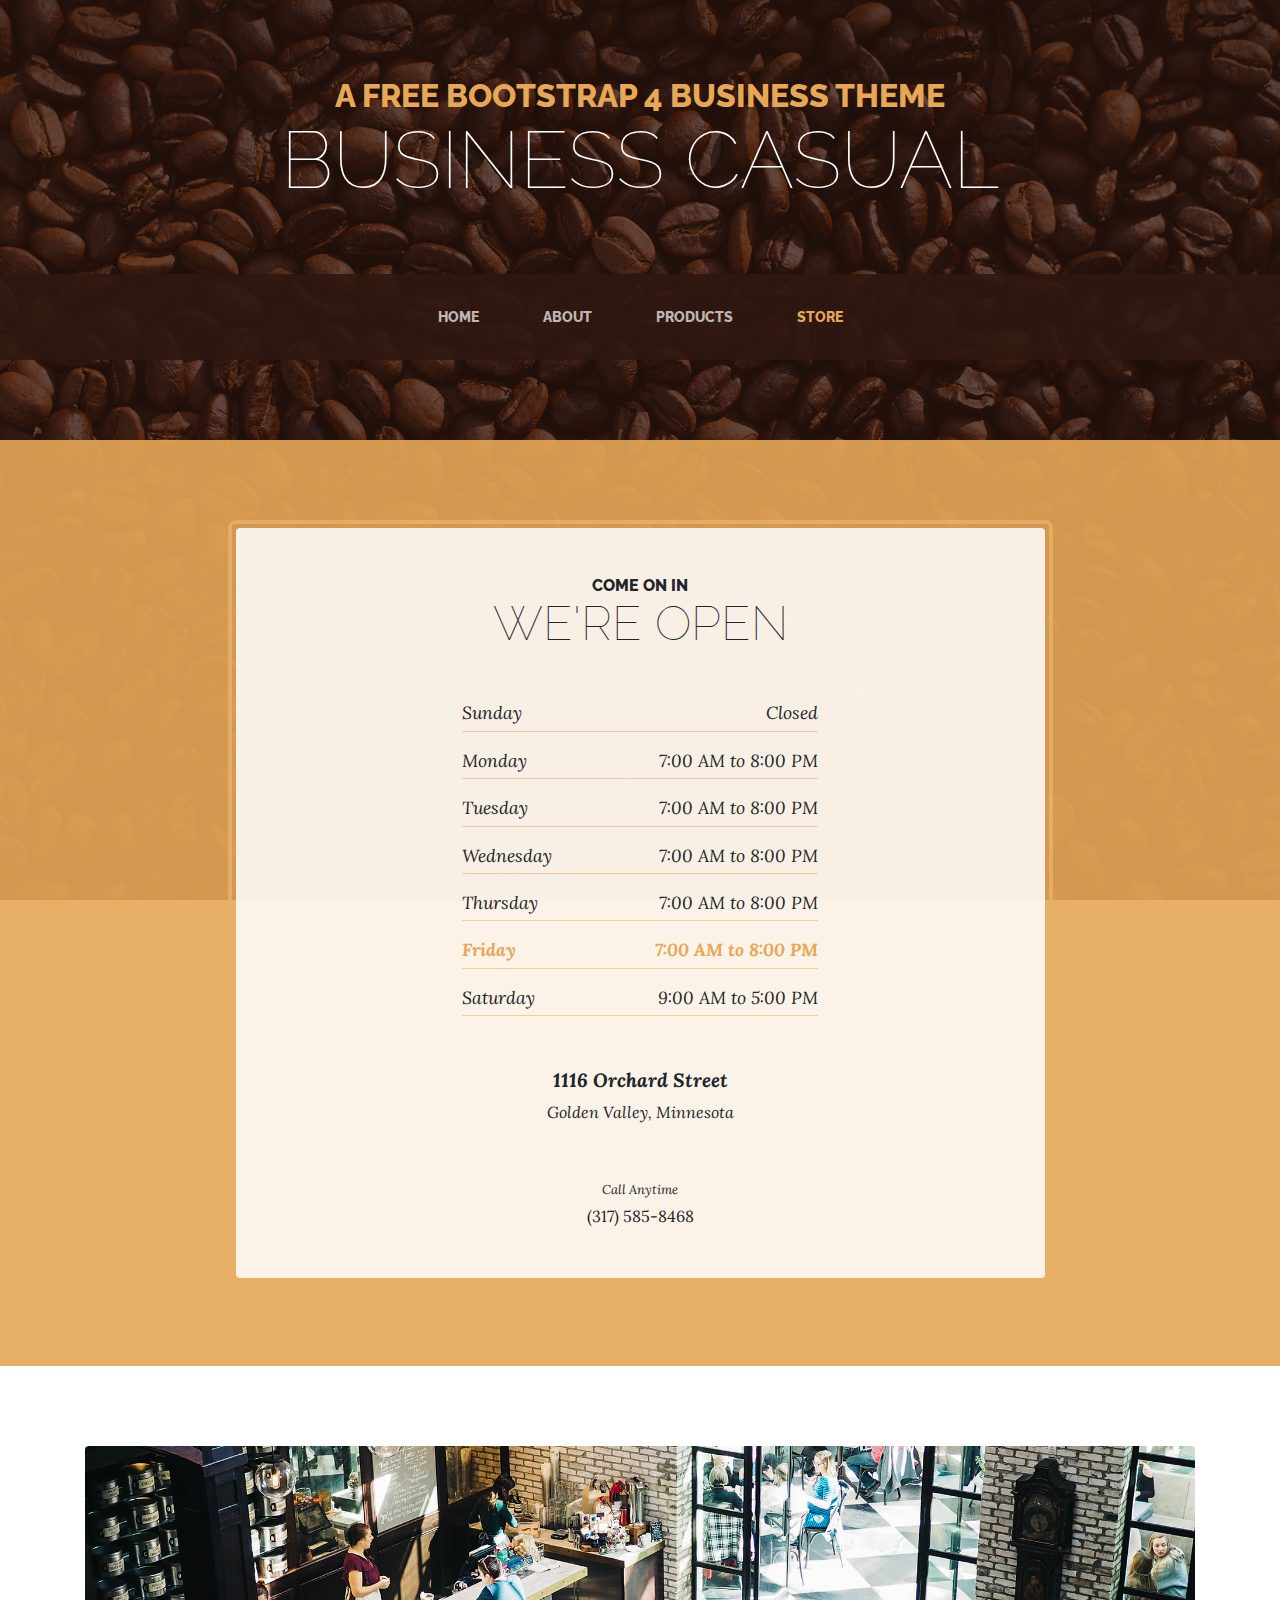
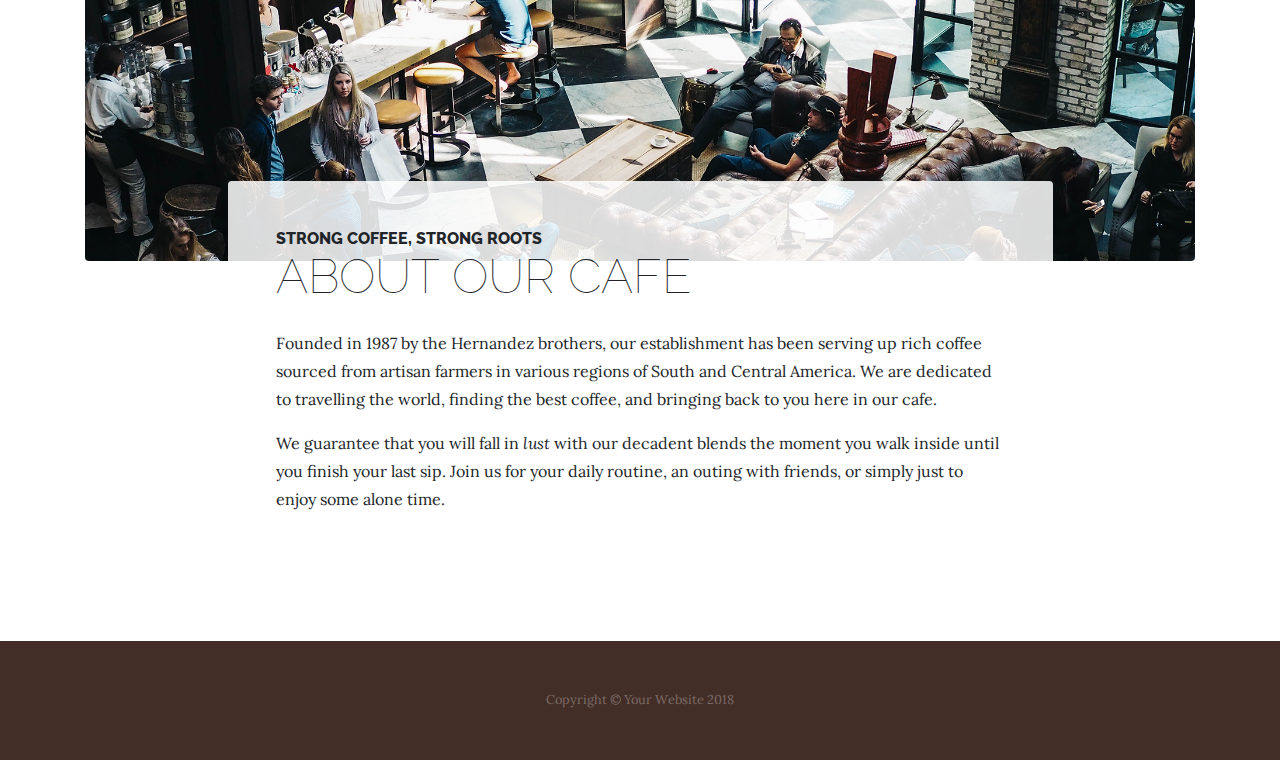
<file: startbootstrap-business-casual-gh-pages/store.html>
<!DOCTYPE html>
<html lang="en">

  <head>

    <meta charset="utf-8">
    <meta name="viewport" content="width=device-width, initial-scale=1, shrink-to-fit=no">
    <meta name="description" content="">
    <meta name="author" content="">

    <title>Business Casual - Start Bootstrap Theme</title>

    <!-- Bootstrap core CSS -->
    <link href="vendor/bootstrap/css/bootstrap.min.css" rel="stylesheet">

    <!-- Custom fonts for this template -->
    <link href="https://fonts.googleapis.com/css?family=Raleway:100,100i,200,200i,300,300i,400,400i,500,500i,600,600i,700,700i,800,800i,900,900i" rel="stylesheet">
    <link href="https://fonts.googleapis.com/css?family=Lora:400,400i,700,700i" rel="stylesheet">

    <!-- Custom styles for this template -->
    <link href="css/business-casual.min.css" rel="stylesheet">

  </head>

  <body>

    <h1 class="site-heading text-center text-white d-none d-lg-block">
      <span class="site-heading-upper text-primary mb-3">A Free Bootstrap 4 Business Theme</span>
      <span class="site-heading-lower">Business Casual</span>
    </h1>

    <!-- Navigation -->
    <nav class="navbar navbar-expand-lg navbar-dark py-lg-4" id="mainNav">
      <div class="container">
        <a class="navbar-brand text-uppercase text-expanded font-weight-bold d-lg-none" href="#">Start Bootstrap</a>
        <button class="navbar-toggler" type="button" data-toggle="collapse" data-target="#navbarResponsive" aria-controls="navbarResponsive" aria-expanded="false" aria-label="Toggle navigation">
          <span class="navbar-toggler-icon"></span>
        </button>
        <div class="collapse navbar-collapse" id="navbarResponsive">
          <ul class="navbar-nav mx-auto">
            <li class="nav-item px-lg-4">
              <a class="nav-link text-uppercase text-expanded" href="index.html">Home
                <span class="sr-only">(current)</span>
              </a>
            </li>
            <li class="nav-item px-lg-4">
              <a class="nav-link text-uppercase text-expanded" href="about.html">About</a>
            </li>
            <li class="nav-item px-lg-4">
              <a class="nav-link text-uppercase text-expanded" href="products.html">Products</a>
            </li>
            <li class="nav-item active px-lg-4">
              <a class="nav-link text-uppercase text-expanded" href="store.html">Store</a>
            </li>
          </ul>
        </div>
      </div>
    </nav>

    <section class="page-section cta">
      <div class="container">
        <div class="row">
          <div class="col-xl-9 mx-auto">
            <div class="cta-inner text-center rounded">
              <h2 class="section-heading mb-5">
                <span class="section-heading-upper">Come On In</span>
                <span class="section-heading-lower">We're Open</span>
              </h2>
              <ul class="list-unstyled list-hours mb-5 text-left mx-auto">
                <li class="list-unstyled-item list-hours-item d-flex">
                  Sunday
                  <span class="ml-auto">Closed</span>
                </li>
                <li class="list-unstyled-item list-hours-item d-flex">
                  Monday
                  <span class="ml-auto">7:00 AM to 8:00 PM</span>
                </li>
                <li class="list-unstyled-item list-hours-item d-flex">
                  Tuesday
                  <span class="ml-auto">7:00 AM to 8:00 PM</span>
                </li>
                <li class="list-unstyled-item list-hours-item d-flex">
                  Wednesday
                  <span class="ml-auto">7:00 AM to 8:00 PM</span>
                </li>
                <li class="list-unstyled-item list-hours-item d-flex">
                  Thursday
                  <span class="ml-auto">7:00 AM to 8:00 PM</span>
                </li>
                <li class="list-unstyled-item list-hours-item d-flex">
                  Friday
                  <span class="ml-auto">7:00 AM to 8:00 PM</span>
                </li>
                <li class="list-unstyled-item list-hours-item d-flex">
                  Saturday
                  <span class="ml-auto">9:00 AM to 5:00 PM</span>
                </li>
              </ul>
              <p class="address mb-5">
                <em>
                  <strong>1116 Orchard Street</strong>
                  <br>
                  Golden Valley, Minnesota
                </em>
              </p>
              <p class="mb-0">
                <small>
                  <em>Call Anytime</em>
                </small>
                <br>
                (317) 585-8468
              </p>
            </div>
          </div>
        </div>
      </div>
    </section>

    <section class="page-section about-heading">
      <div class="container">
        <img class="img-fluid rounded about-heading-img mb-3 mb-lg-0" src="img/about.jpg" alt="">
        <div class="about-heading-content">
          <div class="row">
            <div class="col-xl-9 col-lg-10 mx-auto">
              <div class="bg-faded rounded p-5">
                <h2 class="section-heading mb-4">
                  <span class="section-heading-upper">Strong Coffee, Strong Roots</span>
                  <span class="section-heading-lower">About Our Cafe</span>
                </h2>
                <p>Founded in 1987 by the Hernandez brothers, our establishment has been serving up rich coffee sourced from artisan farmers in various regions of South and Central America. We are dedicated to travelling the world, finding the best coffee, and bringing back to you here in our cafe.</p>
                <p class="mb-0">We guarantee that you will fall in
                  <em>lust</em>
                  with our decadent blends the moment you walk inside until you finish your last sip. Join us for your daily routine, an outing with friends, or simply just to enjoy some alone time.</p>
              </div>
            </div>
          </div>
        </div>
      </div>
    </section>

    <footer class="footer text-faded text-center py-5">
      <div class="container">
        <p class="m-0 small">Copyright &copy; Your Website 2018</p>
      </div>
    </footer>

    <!-- Bootstrap core JavaScript -->
    <script src="vendor/jquery/jquery.min.js"></script>
    <script src="vendor/bootstrap/js/bootstrap.bundle.min.js"></script>

    <!-- Script to highlight the active date in the hours list -->
    <script>
      $('.list-hours li').eq(new Date().getDay()).addClass('today');
    </script>

  </body>

</html>
</file>
<file: css/style.css>
/*******************************/
/********* General CSS *********/
/*******************************/
/* body {
    color: #666666;
    background: #ffffff;
    font-family: 'Montserrat', sans-serif;
    font-weight: 400;
} */

h1,
h2, 
h3, 
h4,
h5, 
h6 {
    font-weight: 100;
}

a {
    color: #454545;
    transition: .3s;
}

a:hover,
a:active,
a:focus {
    color: #333333;
    outline: none;
    text-decoration: none;
}

.btn:focus {
    box-shadow: none;
}

.wrapper {
    position: relative;
    width: 100%;
    max-width: 1366px;
    margin: 0 auto;
    background: #ffffff;
}

.back-to-top {
    position: fixed;
    display: none;
    background: #FFD662;
    color: #000000;
    width: 44px;
    height: 44px;
    text-align: center;
    line-height: 1;
    font-size: 22px;
    border-radius: 5px;
    right: 15px;
    bottom: 15px;
    transition: background 0.5s;
    z-index: 9;
}

.back-to-top:hover {
    color: #ffffff;
    background: #00539C;
}

.back-to-top i {
    padding-top: 10px;
}


/*******************************/
/********** Header CSS *********/
/*******************************/
.header {
    position: relative;
    width: 100%;
    padding: 15px 0 0 0;
    background: #00539C;
}

.header.home {
    margin-bottom: 45px;
    background: linear-gradient(rgba(0, 83, 156, 1), rgba(0, 83, 156, .9), rgba(0, 83, 156, 1)), url(../img/header.jpg);
    background-position: center;
    background-repeat: no-repeat;
    background-size: cover;
}

@media (min-width: 992px) {
    .header .row {
        padding: 0 60px;
    }
}

.header .header-top {
    padding-bottom: 15px;
    border-bottom: 1px solid rgba(255, 255, 255, .1);
}

.header .brand {
    position: relative;
}

.header .brand a {
    color: #ffffff;
    font-size: 60px;
    font-weight: 100;
}

.header .brand img {
    width: 100%;
    max-width: 150px;
    height: 100%;
    max-height: 100px;
}

.header .topbar {
    position: relative;
    text-align: right;
}

.header .topbar .topbar-col {
    display: inline-block;
    padding: 0 15px;
    margin-bottom: 15px;
}

.header .topbar-col a {
    color: #ffffff;
    font-size: 13px;
}

.header .topbar-col a i {
    margin-right: 10px;
    color: #FFD662;
}

.header .topbar-social {
    position: relative;
}

.header .topbar-social a {
    display: inline-block;
}

.header .topbar-social a i {
    margin-right: 10px;
    font-size: 18px;
    color: #ffffff;
}

.header .topbar-social a:last-child i {
    margin: 0;
}

.header .topbar-social a:hover i {
    color: #FFD662;
}

.header .dropdown-menu {
    margin-top: 0;
    border: 0;
    border-radius: 5px;
    background: #eeeeee;
}

.header .dropdown-menu a.active {
    color: #FFD662;
}

@media (min-width: 992px) {
    .header .navbar {
        background: transparent !important;
    }
    
    .header .navbar-brand {
        display: none;
    }
    
    .header .navbar-light a.nav-link,
    .header .navbar-light .show > .nav-link {
        position: relative;
        padding: 8px 10px;
        color: #ffffff;
        font-size: 16px;
        z-index: 1;
    }
    
    .header .navbar-light a.nav-link:hover,
    .header .navbar-light a.nav-link.active {
        color: #FFD662;
    }
}

@media (max-width: 992px) {
    .header .brand {
        text-align: center;
        margin-bottom: 15px;
    }
    
    .header .topbar {
        text-align: center;
        margin-bottom: 15px;
    }
    
    .header .topbar .topbar-col {
        margin: 0;
    }
    
    .header .topbar .topbar-social {
        margin-top: 5px;
    }
    
    .header .navbar {
        background: #ffffff !important;
        border: none;
        z-index: 1;
    }
    
    .header a.nav-link {
        padding: 5px 0;
    }
    
    .header .dropdown-menu {
        box-shadow: none;
    }
}

.header .navbar .btn {
    position: relative;
    margin-left: 15px;
    padding: 12px 20px 10px 20px;
    font-size: 13px;
    text-transform: uppercase;
    color: #00539C;
    border: none;
    border-radius: 5px;
    background: #ffffff;
    transition: .3s;
}

.header .navbar .btn:hover {
    color: #000000;
    background: #FFD662;
}

.header .navbar .btn i {
    font-size: 16px;
    margin-right: 8px;
}

@media (max-width: 992px) {
    .header .navbar {
        border-radius: 5px;
    }
    
    .header .navbar .btn {
        display: none;
    }
}

.header .hero {
    padding-top: 60px;
    padding-bottom: 60px;
}

.header .hero h2 {
    margin: 0;
    font-size: 60px;
    font-weight: 100;
    color: #ffffff;
}

.header .hero h2 span {
    color: #FFD662;
}

.header .hero p {
    margin: 10px 0 20px 0;
    font-size: 22px;
    color: #ffffff;
}

.header .hero a.btn {
    position: relative;
    padding: 15px 30px;
    font-size: 16px;
    text-transform: uppercase;
    color: #00539C;
    border: none;
    border-radius: 5px;
    background: #ffffff;
    transition: .3s;
}

.header .hero a.btn:hover {
    color: #000000;
    background: #FFD662;
}

.header .hero .form {
    padding: 30px;
    border: 1px solid rgba(255, 255, 255, .4);
    background: rgba(255, 255, 255, .3);
    border-radius: 5px;
}

.header .hero .form h3 {
    color: #ffffff;
    font-weight: 300;
}

.header .hero .form input,
.header .hero .form select,
.header .hero .form textarea {
    margin-bottom: 15px;
    height: 45px;
    border-radius: 5px;
    border: 1px solid rgba(255, 255, 255, .3);
    background: rgba(255, 255, 255, .2);
}

.header .hero .form textarea {
    height: 75px;
}

.header .hero .form select,
.header .hero .form input::placeholder,
.header .hero .form textarea::placeholder {
    color: #ffffff;
}

.header .hero .form select option:not(:checked) {
    color: #666666;
}

.header .hero .form .btn {
    position: relative;
    padding: 10px 35px;
    font-size: 16px;
    text-transform: uppercase;
    color: #000000;
    border: none;
    border-radius: 5px;
    background: #FFD662;
    transition: .3s;
}

.header .hero .form .btn:hover {
    color: #00539C;
    background: #ffffff;
}

@media (max-width: 767.98px) {
    .header .hero .form {
        margin-top: 45px;
    }
}


/*******************************/
/******* Page Header CSS *******/
/*******************************/
.page-header {
    position: relative;
    margin-bottom: 45px;
    padding: 90px 0;
    text-align: center;
    background: #FFD662;
}

.page-header h2 {
    color: #000000;
    font-size: 60px;
    font-weight: 100;
    text-transform: uppercase;
    margin-bottom: 15px;
}

.page-header a {
    position: relative;
    padding: 0 12px;
    font-size: 22px;
    font-weight: 300;
    color: #00539C;
}

.page-header a:hover {
    color: #000000;
}

.page-header a::after {
    position: absolute;
    content: "/";
    width: 8px;
    height: 8px;
    top: -2px;
    right: -7px;
    text-align: center;
    color: #666666;
}

.page-header a:last-child::after {
    display: none;
}


/*******************************/
/******* Section Header ********/
/*******************************/
.section-header {
    position: relative;
    width: 100%;
    max-width: 550px;
    text-align: center;
    margin: 0 auto;
    margin-bottom: 60px;
    padding-bottom: 15px;
}

.section-header::before {
    position: absolute;
    content: "";
    width: 100px;
    height: 3px;
    left: calc(50% - 50px);
    bottom: 0;
    background: linear-gradient(to left, #FFD662, #00539C, #FFD662);
    border-radius: 100%;
}

.section-header::after {
    position: absolute;
    content: "";
    width: 20px;
    height: 9px;
    left: calc(50% - 10px);
    bottom: -3px;
    background: #00539C;
    border-radius: 5px;
}

.section-header p {
    margin-bottom: 10px;
    font-size: 20px;
}

.section-header h2 {
    color: #00539C;
    font-size: 50px;
    font-weight: 100;
}

.section-header.left {
    text-align: left;
}

.section-header.left::before {
    width: 60px;
    left: 0;
    background: linear-gradient(to left, #FFD662, #00539C, #00539C);
    border-radius: 0 100% 100% 0;
}

.section-header.left::after {
    left: 0;
    border-radius: 5px;
}


/*******************************/
/********** About CSS **********/
/*******************************/
.about {
    position: relative;
    width: 100%;
    padding: 45px 0;
}

.about .about-img img {
    width: 100%;
    border-radius: 5px;
}

.about .about-text h2 {
    position: relative;
    color: #00539C;
    font-size: 50px;
    margin-bottom: 15px;
}

.about .about-text h2 span {
    font-size: 120px;
}

.about .about-text p {
    font-size: 16px;
    margin-bottom: 30px;
}

.about .about-text a.btn {
    padding: 15px 35px;
    font-size: 16px;
    text-transform: uppercase;
    color: #000000;
    border: none;
    border-radius: 5px;
    background: #FFD662;
    transition: .3s;
}

.about .about-text a.btn:hover {
    color: #ffffff;
    background: #00539C;
}

@media (max-width: 767.98px) {
    .about .about-img img {
        margin-bottom: 30px;
    }
}


/*******************************/
/********* Service CSS *********/
/*******************************/
.service {
    position: relative;
    width: 100%;
    padding: 45px 0 15px 0;
}

.service .service-item {
    position: relative;
    width: 100%;
    text-align: center;
    background: #ffffff;
    border-radius: 5px;
    margin-bottom: 30px;
    box-shadow: 0 0 30px rgba(0, 0, 0, .1);
}

.service .service-item img {
    width: 100%;
    border-radius: 5px 5px 0 0;
}

.service .service-item h3 {
    margin: 0;
    padding: 25px 15px 15px 15px;
    font-size: 20px;
    font-weight: 300;
    color: #00539C;
}

.service .service-item p {
    margin: 0;
    padding: 0 25px 25px 25px;
    font-size: 16px;
}

.service .service-item a.btn {
    position: relative;
    margin-bottom: 30px;
    padding: 10px 20px;
    font-size: 14px;
    text-transform: uppercase;
    color: #000000;
    border: none;
    border-radius: 5px;
    background: #FFD662;
    transition: .3s;
}

.service .service-item:hover a.btn {
    color: #ffffff;
    background: #00539C;
}

.service .service-item a.btn:hover {
    color: #000000;
    background: #FFD662;
}


/*******************************/
/********* Feature CSS *********/
/*******************************/
.feature {
    position: relative;
    width: 100%;
    padding: 45px 0 15px 0;
}

.feature .section-header {
    margin-bottom: 30px;
}

.feature a.btn {
    margin-top: 10px;
    padding: 15px 35px;
    font-size: 16px;
    text-transform: uppercase;
    color: #000000;
    border: none;
    border-radius: 5px;
    background: #FFD662;
    transition: .3s;
}

.feature a.btn:hover {
    color: #ffffff;
    background: #00539C;
}

.feature .feature-item {
    margin-bottom: 30px;
}

.feature .feature-item img {
    width: 100%;
    border-radius: 5px;
}

.feature .feature-item h3 {
    margin-bottom: 15px;
    font-size: 22px;
    font-weight: 300;
    color: #00539C;
}

.feature .feature-item p {
    margin: 0;
    font-size: 16px;
}

@media (max-width: 767.98px) {
    .feature a.btn {
        margin-bottom: 45px;
    }
}


/*******************************/
/*********** Team CSS **********/
/*******************************/
.team {
    position: relative;
    width: 100%;
    padding: 45px 0 15px 0;
}

.team .team-item {
    margin-bottom: 30px;
}

.team .team-img {
    position: relative;
    font-size: 0;
    clip-path: polygon(50% 0%, 100% 25%, 100% 75%, 50% 100%, 0% 75%, 0% 25%);
    -webkit-clip-path: polygon(50% 0%, 100% 25%, 100% 75%, 50% 100%, 0% 75%, 0% 25%);
}

.team .team-img img {
    width: 100%;
    height: auto;
}

.team .team-text {
    padding: 150px 15px 30px 15px;
    margin-top: -130px;
    text-align: center;
    background: #ffffff;
    border: 1px solid #eeeeee;
    transition: .3s;
}

.team .team-text:hover {
    background: #FFD662;
    border: 1px solid #FFD662;
}

.team .team-text h2 {
    margin-bottom: 5px;
    font-size: 20px;
    font-weight: 400;
    color: #00539C;
}

.team .team-text h3 {
    margin-bottom: 20px;
    font-size: 16px;
    font-weight: 300;
}

.team .team-social {
    position: relative;
    width: 100%;
    display: flex;
    align-items: center;
    justify-content: center;
    font-size: 0;
}

.team .team-social a {
    display: inline-block;
    width: 40px;
    height: 40px;
    margin-right: 10px;
    padding: 11px 0 10px 0;
    font-size: 16px;
    font-weight: 300;
    line-height: 16px;
    text-align: center;
    color: #ffffff;
    border-radius: 5px;
    transition: .3s;
}

.team .team-social a.social-tw {
    background: #00acee;
}

.team .team-social a.social-fb {
    background: #3b5998;
}

.team .team-social a.social-li {
    background: #0e76a8;
}

.team .team-social a.social-in {
    background: #3f729b;
}

.team .team-social a.social-yt {
    background: #c4302b;
}

.team .team-social a:last-child {
    margin-right: 0;
}

.team .team-social a:hover {
    color: #ffffff;
    background: #00539C;
}


/*******************************/
/*********** FAQs CSS **********/
/*******************************/
.faqs {
    position: relative;
    width: 100%;
    padding: 45px 0;
}

.faqs .section-header {
    margin-bottom: 30px;
}

.faqs img {
    width: 100%;
    border-radius: 5px;
}

@media(max-width: 767.98px) {
    .faqs img {
        margin-bottom: 30px;
    }
}

.faqs .card {
    margin-bottom: 15px;
    padding-top: 15px;
    border: none;
    border-radius: 0;
    border-top: 1px solid #eeeeee;
}

.faqs .card:last-child {
    margin-bottom: 0;
    padding-bottom: 15px;
    border-bottom: 1px solid #eeeeee;
}

.faqs .card-header {
    padding: 0;
    border: none;
    background: #ffffff;
}

.faqs .card-header a {
    display: block;
    width: 100%;
    color: #00539C;
    font-size: 18px;
    font-weight: 300;
    line-height: 40px;
}

.faqs .card-header a span {
    display: inline-block;
    width: 40px;
    height: 40px;
    margin-right: 10px;
    text-align: center;
    background: #FFD662;
    color: #000000;
    border-radius: 5px;
}

.faqs .card-header [data-toggle="collapse"]:after {
    font-family: 'font Awesome 5 Free';
    content: "\f067";
    float: right;
    color: #00539C;
    font-size: 12px;
    font-weight: 900;
    transition: .3s;
}

.faqs .card-header [data-toggle="collapse"][aria-expanded="true"]:after {
    font-family: 'font Awesome 5 Free';
    content: "\f068";
    float: right;
    color: #00539C;
    font-size: 12px;
    font-weight: 900;
    transition: .3s;
}

.faqs .card-body {
    padding: 15px 0 0 0;
    font-size: 16px;
    border: none;
    background: #ffffff;
}

.faqs a.btn {
    margin-top: 30px;
    padding: 15px 35px;
    font-size: 16px;
    text-transform: uppercase;
    color: #000000;
    border: none;
    border-radius: 5px;
    background: #FFD662;
    transition: .3s;
}

.faqs a.btn:hover {
    color: #ffffff;
    background: #00539C;
}


/*******************************/
/****** Pricing Plan CSS *******/
/*******************************/
.price {
    position: relative;
    padding: 45px 0 15px 0;
}

.price .price-item {
    text-align: center;
    background: #ffffff;
    border-radius: 5px;
    box-shadow: 0 0 30px rgba(0, 0, 0, .1);
    margin-bottom: 30px;
}

.price .price-header {
    padding: 30px 0 50px 0;
    color: #000000;
    background: #FFD662;
    border-radius: 5px 5px 0 0;
}

.price .featured-item .price-header {
    color: #ffffff;
    background: #00539C;
}

.price .price-icon {
    margin-bottom: 15px;
}

.price .price-icon i {
    display: inline-block;
    font-size: 45px;
}

.price .price-title h2 {
    font-size: 24px;
    font-weight: 300;
    letter-spacing: 2px;
}

.price .price-pricing h2 {
    font-size: 60px;
    font-weight: 100;
    margin-left: 15px;
    margin-bottom: 0;
}

.price .price-pricing h2 small {
    position: absolute;
    font-size: 18px;
    font-weight: 300;
    margin-top: 16px;
    margin-left: -15px;
}

.price .price-body {
    padding: 20px 0;
    background: #ffffff;
    border-radius: 25px 30px 0 0;
    margin-top: -30px;
}

.price .price-des ul {
    margin: 0;
    padding: 0;
    list-style: none;
}

.price .price-des ul li {
    color: #2A293E;
    font-size: 14px;
    font-weight: 300;
    padding: 5px;
    border-bottom: 1px solid #eeeeee;
}

.price .price-des ul li:last-child {
    border: none;
}

.price .price-footer {
    padding-bottom: 30px;
    background: #ffffff;
    border-radius: 0 0 5px 5px;
}


.price .price-action a {
    display: inline-block;
    padding: 10px 25px;
    color: #000000;
    font-size: 14px;
    letter-spacing: 2px;
    background: #FFD662;
    border-radius: 5px;
    transition:  .3s;
}

.price .price-action a i {
    margin-right: 5px;
}

.price .price-action a:hover {
    color: #ffffff;
    background: #00539C;
}

.price .featured-item .price-action a {
    color: #ffffff;
    background: #00539C;
}

.price .featured-item .price-action a:hover {
    color: #000000;
    background: #FFD662;
}


/*******************************/
/********** Newsletter *********/
/*******************************/
.newsletter {
    position: relative;
    margin: 45px 0;
    padding: 60px 0;
    background: #00539C;
}

.newsletter h2 {
    color: #ffffff;
    font-size: 45px;
    font-weight: 100;
    text-transform: uppercase;
}

.newsletter p {
    margin: 0;
    color: #ffffff;
    font-size: 20px;
    font-weight: 300;
}

.newsletter .form {
    position: relative;
}

.newsletter input {
    height: 60px;
    border: none;
    border-radius: 5px;
}

.newsletter .btn {
    position: absolute;
    top: 5px;
    right: 5px;
    height: 50px;
    padding: 10px 20px;
    font-size: 16px;
    font-weight:400;
    text-transform: uppercase;
    color: #000000;
    background: #FFD662;
    border-radius: 5px;
    transition: .3s;
}

.newsletter .btn:hover {
    color: #ffffff;
    background: #00539C;
}


/*******************************/
/******* Testimonial CSS *******/
/*******************************/
.testimonial {
    position: relative;
    padding: 45px 0;
}

.testimonial .testimonial-item {
    position: relative;
    margin: 0 15px;
    text-align: center;
}

.testimonial .testimonial-img {
    position: relative;
    margin-bottom: 15px;
    z-index: 1;
}

.testimonial .testimonial-item img {
    margin: 0 auto;
    width: 150px;
    border: 15px solid #ffffff;
    border-radius: 100px;
}

.testimonial .testimonial-content {
    position: relative;
    margin-top: -90px;
    padding: 100px 25px 25px 25px;
    text-align: center;
    background: #FFD662;
    border-radius: 5px;
}

.testimonial .testimonial-item p {
    color: #000000;
    font-size: 16px;
    font-weight: 400;
}

.testimonial .testimonial-content h3 {
    color: #000000;
    font-size: 18px;
    font-weight: 400;
    text-transform: uppercase;
    margin-bottom: 5px;
}

.testimonial .testimonial-content h4 {
    font-size: 14px;
    font-weight: 400;
    margin-bottom: 0;
}

.testimonial .owl-nav,
.testimonial .owl-dots {
    margin-top: 15px;
    text-align: center;
}

.testimonial .owl-dot {
    display: inline-block;
    margin: 0 5px;
    width: 12px;
    height: 12px;
    border-radius: 50%;
    background: #FFD662;
}

.testimonial .owl-dot.active {
    background: #00539C;
}


/*******************************/
/*********** Blog CSS **********/
/*******************************/
.blog {
    position: relative;
    width: 100%;
    padding: 45px 0 15px 0;
}

.blog .blog-item {
    position: relative;
    width: 100%;
    border-radius: 5px;
    margin-bottom: 30px;
    background: #ffffff;
    box-shadow: 0 0 30px rgba(0, 0, 0, .1);
}

.blog .blog-item img {
    width: 100%;
    border-radius: 5px 5px 0 0;
}

.blog .blog-item h3 {
    margin: 0;
    padding: 25px 30px 5px 30px;
    font-size: 22px;
    font-weight: 300;
    color: #00539C;
}

.blog .blog-item .meta {
    padding: 0 30px 15px 30px;
}

.blog .blog-item .meta * {
    display: inline-block;
    margin: 0;
    padding: 0;
    font-size: 14px;
    color: #999999;
}

.blog .blog-item .meta i {
    margin: 0 2px 0 10px;
}

.blog .blog-item .meta i:first-child {
    margin-left: 0;
}

.blog .blog-item p {
    padding: 0 30px;
    font-size: 16px;
}

.blog .blog-item a.btn {
    position: relative;
    margin: 5px 30px 30px 30px;
    padding: 10px 20px;
    font-size: 14px;
    text-transform: uppercase;
    color: #000000;
    border: none;
    border-radius: 5px;
    background: #FFD662;
    transition: .3s;
}

.blog .blog-item:hover a.btn {
    color: #ffffff;
    background: #00539C;
}

.blog .blog-item a.btn:hover {
    color: #000000;
    background: #FFD662;
}


/*******************************/
/******* Call to Action ********/
/*******************************/
.call-to-action {
    position: relative;
    margin: 45px 0;
    padding: 60px 0;
    background: #00539C;
}

.call-to-action h2 {
    color: #ffffff;
    font-size: 45px;
    font-weight: 100;
    text-transform: uppercase;
}

.call-to-action p {
    margin: 0;
    color: #ffffff;
    font-size: 20px;
    font-weight: 300;
}

.call-to-action a {
    float: right;
    height: 60px;
    padding: 16px 35px 14px 35px;
    font-size: 18px;
    font-weight:400;
    text-transform: uppercase;
    color: #000000;
    background: #FFD662;
    border-radius: 5px;
}

.call-to-action a:hover {
    color: #FFD662;
    background: #ffffff;
}

@media (max-width: 768px) {
    .call-to-action a {
        float: left;
        margin-top: 30px;
    }
}


/*******************************/
/********** Story CSS **********/
/*******************************/
.story {
    position: relative;
    width: 100%;
    padding: 45px 0 15px 0;
}

.story .container {
    max-width: 960px;
}

.story .story-container {
    position: relative;
    width: 100%;
}

.story .story-end,
.story .story-start,
.story .story-year {
    position: relative;
    width: 100%;
    text-align: center;
    z-index: 1;
}

.story .story-end p,
.story .story-start p,
.story .story-year p {
    display: inline-block;
    width: 100px;
    margin: 0;
    padding: 10px 0;
    text-align: center;
    background: #FFD662;
    border: 1px solid #00539C;
    border-radius: 5px;
    color: #000000;
    font-size: 16px;
    text-transform: uppercase;
}

.story .story-year {
    margin: 30px 0;
}

.story .story-continue {
    position: relative;
    width: 100%;
    padding: 60px 0;
}

.story .story-continue::before {
    position: absolute;
    content: "";
    width: 3px;
    height: 100%;
    top: 0;
    left: 50%;
    margin-left: -1.5px;
    background: #FFD662;
    border-left: 1px solid #00539C;
    border-right: 1px solid #00539C;
}

.story .row.story-left,
.story .row.story-right .story-date {
    text-align: right;
}

.story .row.story-right,
.story .row.story-left .story-date {
    text-align: left;
}

.story .story-date {
    padding: 0 5px;
    font-size: 14px;
    font-weight: 400;
    margin: 41px 0 0 0;
}

.story .story-date::after {
    content: '';
    display: block;
    position: absolute;
    width: 17px;
    height: 17px;
    top: 42px;
    background: #FFD662;
    border: 1px solid #00539C;
    border-radius: 15px;
    z-index: 1;
}

.story .row.story-left .story-date::after {
    left: -8.5px;
}

.story .row.story-right .story-date::after {
    right: -8.5px;
}

.story .story-box,
.story .story-launch {
    position: relative;
    display: inline-block;
    margin: 15px;
    padding: 20px 25px;
    border: 1px solid #dddddd;
    border-radius: 6px;
    background: #ffffff;
}

.story .story-launch {
    width: 100%;
    margin: 15px 0;
    padding: 0;
    border: none;
    text-align: center;
    background: transparent;
}

.story .story-box::after,
.story .story-box::before {
    content: '';
    display: block;
    position: absolute;
    width: 0;
    height: 0;
    border-style: solid;
}

.story .row.story-left .story-box::after,
.story .row.story-left .story-box::before {
    left: 100%;
}

.story .row.story-right .story-box::after,
.story .row.story-right .story-box::before {
    right: 100%;
}

.story .story-launch .story-box::after,
.story .story-launch .story-box::before {
    left: 50%;
    margin-left: -10px;
}

.story .story-box::after {
    top: 26px;
    border-color: transparent transparent transparent #ffffff;
    border-width: 10px;
}

.story .story-box::before {
    top: 25px;
    border-color: transparent transparent transparent #dddddd;
    border-width: 11px;
}

.story .row.story-right .story-box::after {
    border-color: transparent #ffffff transparent transparent;
}

.story .row.story-right .story-box::before {
    border-color: transparent #dddddd transparent transparent;
}

.story .story-launch .story-box::after {
    top: -20px;
    border-color: transparent transparent #dddddd transparent;
}

.story .story-launch .story-box::before {
    top: -19px;
    border-color: transparent transparent #ffffff transparent;
    border-width: 10px;
    z-index: 1;
}

.story .story-box .story-text {
    position: relative;
    float: left;
}

.story .story-launch .story-text {
    max-width: 400px;
}

.story .story-text h3 {
    color: #00539C;
    font-size: 18px;
    font-weight: 400;
}

.story .story-text p {
    font-size: 16px;
    font-weight: 400;
    margin-bottom: 0;
}

@media (max-width: 768px) {
    .story .story-continue::before {
        left: 48.5px;
    }
    
    .story .story-end,
    .story .story-start,
    .story .story-year,
    .story .row.story-left,
    .story .row.story-right .story-date,
    .story .row.story-right,
    .story .row.story-left .story-date,
    .story .story-launch {
        text-align: left;
    }
    
    .story .story-date {
        padding: 0;
    }
    
    .story .row.story-left .story-date::after,
    .story .row.story-right .story-date::after {
        left: 54.5px;
    }
    
    .story .story-box,
    .story .row.story-right .story-date,
    .story .row.story-left .story-date {
        margin-left: 77px;
    }
    
    .story .story-launch .story-box {
        margin-left: 0;
    }
    
    .story .row.story-left .story-box::after {
        left: -20px;
        border-color: transparent #ffffff transparent transparent;
    }

    .story .row.story-left .story-box::before {
        left: -22px;
        border-color: transparent #dddddd transparent transparent;
    }
    
    .story .story-launch .story-box::after,
    .story .story-launch .story-box::before {
        left: 30px;
        margin-left: 0;
    }
}


/*******************************/
/******** Portfolio CSS ********/
/*******************************/
.portfolio {
    position: relative;
    padding: 45px 0;
    background: #ffffff;
}

.portfolio #portfolio-flters {
    padding: 0;
    margin: -15px 0 25px 0;
    list-style: none;
    font-size: 0;
    text-align: center;
}

.portfolio #portfolio-flters li,
.portfolio .load-more .btn {
    cursor: pointer;
    display: inline-block;
    margin: 5px;
    padding: 12px 15px;
    color: #000000;
    font-size: 14px;
    text-transform: uppercase;
    border-radius: 5px;
    background: #FFD662;
    transition: .3s;
}

.portfolio #portfolio-flters li:hover,
.portfolio #portfolio-flters li.filter-active {
    background: #00539C;
    color: #ffffff;
}

.portfolio .load-more {
    text-align: center;
}

.portfolio .load-more .btn {
    padding: 15px 35px;
    font-size: 16px;
    transition: .3s;
}

.portfolio .load-more .btn:hover {
    color: #ffffff;
    background: #00539C;
}

.portfolio .portfolio-item {
    position: relative;
    margin-bottom: 30px;
    border-radius: 5px;
    overflow: hidden;
}

.portfolio .portfolio-item figure {
    background: #ffffff;
    overflow: hidden;
    height: 400px;
    position: relative;
    margin: 0; 
}

.portfolio .portfolio-item figure img {
    width: 100%; 
    height: 100%; 
    object-fit: cover;
    border-radius: 5px;
}

.portfolio .portfolio-item figure .link-preview,
.portfolio .portfolio-item figure .link-details {
    position: absolute;
    display: inline-block;
    opacity: 0;
    line-height: 1;
    text-align: center;
    width: 80px;
    height: 80px;
    top: -50px;
    background: #ffffff;
    transition: .3s;
}

.portfolio .portfolio-item figure .link-preview {
    left: -50px;
    border-radius: 0 80px;
}

.portfolio .portfolio-item figure .link-details {
    right: -50px;
    border-radius: 80px 0;
}

.portfolio .portfolio-item figure:hover .link-preview {
    top: 0;
    left: 0;
}

.portfolio .portfolio-item figure:hover .link-details {
    top: 0;
    right: 0;
}

.portfolio .portfolio-item figure .link-preview i,
.portfolio .portfolio-item figure .link-details i {
    color: #00539C;
    padding-top: 25px;
    font-size: 30px;
}

.portfolio .portfolio-item figure .link-preview:hover,
.portfolio .portfolio-item figure .link-details:hover {
    background: #00539C;
}

.portfolio .portfolio-item figure .link-preview:hover i,
.portfolio .portfolio-item figure .link-details:hover i {
    color: #ffffff;
}

.portfolio .portfolio-item figure:hover .link-preview,
.portfolio .portfolio-item figure:hover .link-details {
    opacity: 1;
}

.portfolio .portfolio-item figure .portfolio-title {
    position: absolute;
    margin: 0;
    width: 100%;
    left: 0;
    right: 0;
    bottom: 0;
    padding: 20px;
    text-align: center;
    color: #000000;
    font-size: 16px;
    text-transform: uppercase;
    background: #FFD662;
    border-radius: 0 0 5px 5px;
    transition: .3s;
}

.portfolio .portfolio-item figure .portfolio-title:hover {
    text-decoration: none;
    background: #00539C;
    color: #ffffff;
}


/*******************************/
/********* Contact CSS *********/
/*******************************/
.contact {
    position: relative;
    width: 100%;
    padding: 45px 0;
}

.contact .faqs {
    padding: 0;
}

@media(max-width: 767.98px) {
    .contact .faqs {
        margin-bottom: 30px;
    }
}

.contact .contact-form input {
    height: 60px;
    border-radius: 5px;
}

.contact .contact-form .btn {
    height: 60px;
    padding: 0 20px;
    color: #000000;
    font-size: 18px;
    text-transform: uppercase;
    background: #FFD662;
    border-radius: 5px;
    transition: .3s;
}

.contact .contact-form .btn:hover {
    color: #ffffff;
    background: #00539C;
}


/*******************************/
/******* Single Page CSS *******/
/*******************************/
.single {
    position: relative;
    width: 100%;
    padding: 45px 0 65px 0;
}

.single h1,
.single h2,
.single h3,
.single h4,
.single h5,
.single h6 {
    font-weight: 400;
}

.single img {
    margin: 10px 0 15px 0;
}

.single .table,
.single .list-group {
    margin-bottom: 30px;
}

.single .section-header h2 {
    font-weight: 100;
}


/*******************************/
/********* Footer CSS **********/
/*******************************/
.footer {
    position: relative;
    margin-top: 45px;
    padding-top: 90px;
    /* background: #00539C; */
    color: #ffffff;
    font-weight: 300;
}

.footer .footer-contact,
.footer .footer-link,
.footer .footer-form {
    position: relative;
    margin-bottom: 45px;
}

.footer .footer-contact h2,
.footer .footer-link h2,
.footer .footer-form h2{
    position: relative;
    margin-bottom: 30px;
    font-size: 20px;
    font-weight: 400;
    color: #FFD662;
    text-transform: uppercase;
    letter-spacing: 1px;
}

.footer .footer-contact p {
    font-size: 14px;
}

.footer .footer-contact p i {
    width: 25px;
}

.footer .footer-social {
    position: relative;
    margin-top: 25px;
}

.footer .footer-social a {
    display: inline-block;
}

.footer .footer-social a i {
    margin-right: 15px;
    font-size: 25px;
    color: #ffffff;
}

.footer .footer-social a:last-child i {
    margin: 0;
}

.footer .footer-social a:hover i {
    color: #FFD662;
}

.footer .footer-link a {
    display: block;
    margin-bottom: 10px;
    font-size: 14px;
    color: #ffffff;
    
}

.footer .footer-link a::before {
    position: relative;
    content: "\f0da";
    font-family: "Font Awesome 5 Free";
    font-weight: 900;
    margin-right: 10px;
}

.footer .footer-link a:hover {
    color: #FFD662;
}

.footer .footer-form input {
    height: 45px;
    font-size: 14px;
    border: none;
    border-radius: 5px;
}

.footer .footer-form .btn {
    position: absolute;
    right: 5px;
    bottom: 5px;
    font-size: 14px;
    font-weight:400;
    text-transform: uppercase;
    color: #000000;
    background: #FFD662;
    border-radius: 5px;
    transition: .3s;
}

.footer .footer-form .btn:hover {
    color: #ffffff;
    background: #00539C;
}

.footer .footer-menu {
    position: relative;
    padding: 15px 0;
    border-top: 1px solid rgba(255, 255, 255, .1);
}

.footer .footer-menu .f-menu {
    font-size: 0;
    text-align: center;
}

.footer .footer-menu .f-menu a {
    color: #ffffff;
    font-size: 14px;
    margin-right: 15px;
    padding-right: 15px;
    border-right: 1px solid #ffffff;
}

.footer .footer-menu .f-menu a:hover {
    color: #FFD662;
}

.footer .footer-menu .f-menu a:last-child {
    margin-right: 0;
    padding-right: 0;
    border-right: none;
}


.footer .copyright {
    padding: 30px 15px;
    border-top: 1px solid rgba(255, 255, 255, .1);
}

.footer .copyright p {
    margin: 0;
    font-size: 14px;
}

.footer .copyright .col-md-6:last-child p {
    text-align: right;
}

.footer .copyright p a {
    color: #FFD662;
    font-weight: 400;
}

.footer .copyright p a:hover {
    color: #ffffff;
}

@media (max-width: 768px) {
    .footer .copyright p,
    .footer .copyright .col-md-6:last-child p {
        margin: 5px 0;
        text-align: center;
    }
}
</file>
<file: css/business-casual.min.css>
/*!
 * Start Bootstrap - Business Casual v5.0.11 (https://startbootstrap.com/theme/business-casual)
 * Copyright 2013-2020 Start Bootstrap
 * Licensed under MIT (https://github.com/StartBootstrap/startbootstrap-business-casual/blob/master/LICENSE)
 */body{font-family:Lora;
    background-image:linear-gradient(rgba(47,23,15,.65),rgba(47,23,15,.65)),url(../img/bg.jpg);
    background-attachment:fixed;
    background-position:center;
    background-size:cover}h1,h2,h3,h4,h5,h6{font-family:Raleway}p{line-height:1.75}.text-faded{color:rgba(255,255,255,.3)}.site-heading{margin-top:5rem;margin-bottom:5rem;
        text-transform:uppercase;
        line-height:1;font-family:Raleway}.site-heading .site-heading-upper{display:block;font-size:2rem;font-weight:800}.site-heading .site-heading-lower{font-size:5rem;
            font-weight:100;
            line-height:4rem}.page-section{margin-top:5rem;margin-bottom:5rem}.section-heading{text-transform:uppercase}.section-heading .section-heading-upper{display:block;
            font-size:1rem;font-weight:800}.section-heading .section-heading-lower{display:block;
                font-size:3rem;
                font-weight:100}.bg-faded{background-color:rgba(255,255,255,.85)}#mainNav{background-color:#5e8a80 ;font-family:Raleway}#mainNav .navbar-brand{color:#e6a756}#mainNav .navbar-nav .nav-item .nav-link{color:rgba(255,255,255,.7);font-weight:800}#mainNav .navbar-nav .nav-item.active .nav-link{color:#e6a756}@media (min-width:992px){#mainNav .navbar-nav .nav-item .nav-link{font-size:.9rem}#mainNav .navbar-nav .nav-item .nav-link:hover{color:rgba(105, 100, 100, 0.4)}#mainNav .navbar-nav .nav-item.active .nav-link:hover{color:#e6a756}}.btn-xl{font-weight:700;font-size:.8rem;padding-top:1.5rem;padding-bottom:1.5rem;padding-left:2rem;padding-right:2rem}.intro{position:relative}@media (min-width:992px){.intro .intro-img{width:75%;float:right}.intro .intro-text{left:0;width:60%;margin-top:3rem;position:absolute}.intro .intro-text .intro-button{width:100%;left:0;position:absolute;bottom:-2rem}}@media (min-width:1200px){.intro .intro-text{width:45%}}.cta{padding-top:5rem;padding-bottom:5rem;background-color:rgba(230,167,86,.9)}.cta .cta-inner{position:relative;padding:3rem;margin:.5rem;background-color:rgba(107, 105, 105, 0.411)}.cta .cta-inner:before{border-radius:.5rem;content:'';position:absolute;top:-.5rem;bottom:-.5rem;
                    left:-.5rem;right:-.5rem;border:.25rem solid #5e8a80 ;
                z-index:-1}@media (min-width:992px){.about-heading .about-heading-img{position:relative;z-index:0}.about-heading .about-heading-content{margin-top:-5rem;position:relative;z-index:1}}@media (min-width:992px){.product-item .product-item-title{position:relative;z-index:1;margin-bottom:-3rem}.product-item .product-item-img{position:relative;z-index:0;max-width:60vw}.product-item .product-item-description{position:relative;z-index:1;margin-top:-3rem;max-width:50vw}}.list-hours{font-size:.9rem}.list-hours .list-hours-item{border-bottom:1px solid rgba(230,167,86,.5);padding-bottom:.25rem;margin-bottom:1rem;font-style:italic}.list-hours .list-hours-item.today{font-weight:700;color:#e6a756}@media (min-width:992px){.list-hours{width:50%;font-size:1.1rem}}.address strong{font-size:1.2rem}.footer{background-color:#5e8a80}.text-primary{color:#e6a756!important}.bg-primary{background-color:#e6a756!important}.btn{box-shadow:0 3px 3px 0 rgba(33,37,41,.1)}.btn-primary{background-color:#e6a756;border-color:#e6a756}.btn-primary:active,.btn-primary:focus,.btn-primary:hover{background-color:#df902a;border-color:#df902a}.font-weight-light{font-weight:100!important}
</file>
<file: startbootstrap-business-casual-gh-pages/css/business-casual.min.css>
/*!
 * Start Bootstrap - Business Casual v5.0.11 (https://startbootstrap.com/theme/business-casual)
 * Copyright 2013-2020 Start Bootstrap
 * Licensed under MIT (https://github.com/StartBootstrap/startbootstrap-business-casual/blob/master/LICENSE)
 */body{font-family:Lora;background-image:linear-gradient(rgba(47,23,15,.65),rgba(47,23,15,.65)),url(../img/bg.jpg);background-attachment:fixed;background-position:center;background-size:cover}h1,h2,h3,h4,h5,h6{font-family:Raleway}p{line-height:1.75}.text-faded{color:rgba(255,255,255,.3)}.site-heading{margin-top:5rem;margin-bottom:5rem;text-transform:uppercase;line-height:1;font-family:Raleway}.site-heading .site-heading-upper{display:block;font-size:2rem;font-weight:800}.site-heading .site-heading-lower{font-size:5rem;font-weight:100;line-height:4rem}.page-section{margin-top:5rem;margin-bottom:5rem}.section-heading{text-transform:uppercase}.section-heading .section-heading-upper{display:block;font-size:1rem;font-weight:800}.section-heading .section-heading-lower{display:block;font-size:3rem;font-weight:100}.bg-faded{background-color:rgba(255,255,255,.85)}#mainNav{background-color:rgba(47,23,15,.9);font-family:Raleway}#mainNav .navbar-brand{color:#e6a756}#mainNav .navbar-nav .nav-item .nav-link{color:rgba(255,255,255,.7);font-weight:800}#mainNav .navbar-nav .nav-item.active .nav-link{color:#e6a756}@media (min-width:992px){#mainNav .navbar-nav .nav-item .nav-link{font-size:.9rem}#mainNav .navbar-nav .nav-item .nav-link:hover{color:rgba(255,255,255,.4)}#mainNav .navbar-nav .nav-item.active .nav-link:hover{color:#e6a756}}.btn-xl{font-weight:700;font-size:.8rem;padding-top:1.5rem;padding-bottom:1.5rem;padding-left:2rem;padding-right:2rem}.intro{position:relative}@media (min-width:992px){.intro .intro-img{width:75%;float:right}.intro .intro-text{left:0;width:60%;margin-top:3rem;position:absolute}.intro .intro-text .intro-button{width:100%;left:0;position:absolute;bottom:-2rem}}@media (min-width:1200px){.intro .intro-text{width:45%}}.cta{padding-top:5rem;padding-bottom:5rem;background-color:rgba(230,167,86,.9)}.cta .cta-inner{position:relative;padding:3rem;margin:.5rem;background-color:rgba(255,255,255,.85)}.cta .cta-inner:before{border-radius:.5rem;content:'';position:absolute;top:-.5rem;bottom:-.5rem;left:-.5rem;right:-.5rem;border:.25rem solid rgba(255,255,255,.85);z-index:-1}@media (min-width:992px){.about-heading .about-heading-img{position:relative;z-index:0}.about-heading .about-heading-content{margin-top:-5rem;position:relative;z-index:1}}@media (min-width:992px){.product-item .product-item-title{position:relative;z-index:1;margin-bottom:-3rem}.product-item .product-item-img{position:relative;z-index:0;max-width:60vw}.product-item .product-item-description{position:relative;z-index:1;margin-top:-3rem;max-width:50vw}}.list-hours{font-size:.9rem}.list-hours .list-hours-item{border-bottom:1px solid rgba(230,167,86,.5);padding-bottom:.25rem;margin-bottom:1rem;font-style:italic}.list-hours .list-hours-item.today{font-weight:700;color:#e6a756}@media (min-width:992px){.list-hours{width:50%;font-size:1.1rem}}.address strong{font-size:1.2rem}.footer{background-color:rgba(47,23,15,.9)}.text-primary{color:#e6a756!important}.bg-primary{background-color:#e6a756!important}.btn{box-shadow:0 3px 3px 0 rgba(33,37,41,.1)}.btn-primary{background-color:#e6a756;border-color:#e6a756}.btn-primary:active,.btn-primary:focus,.btn-primary:hover{background-color:#df902a;border-color:#df902a}.font-weight-light{font-weight:100!important}
</file>
